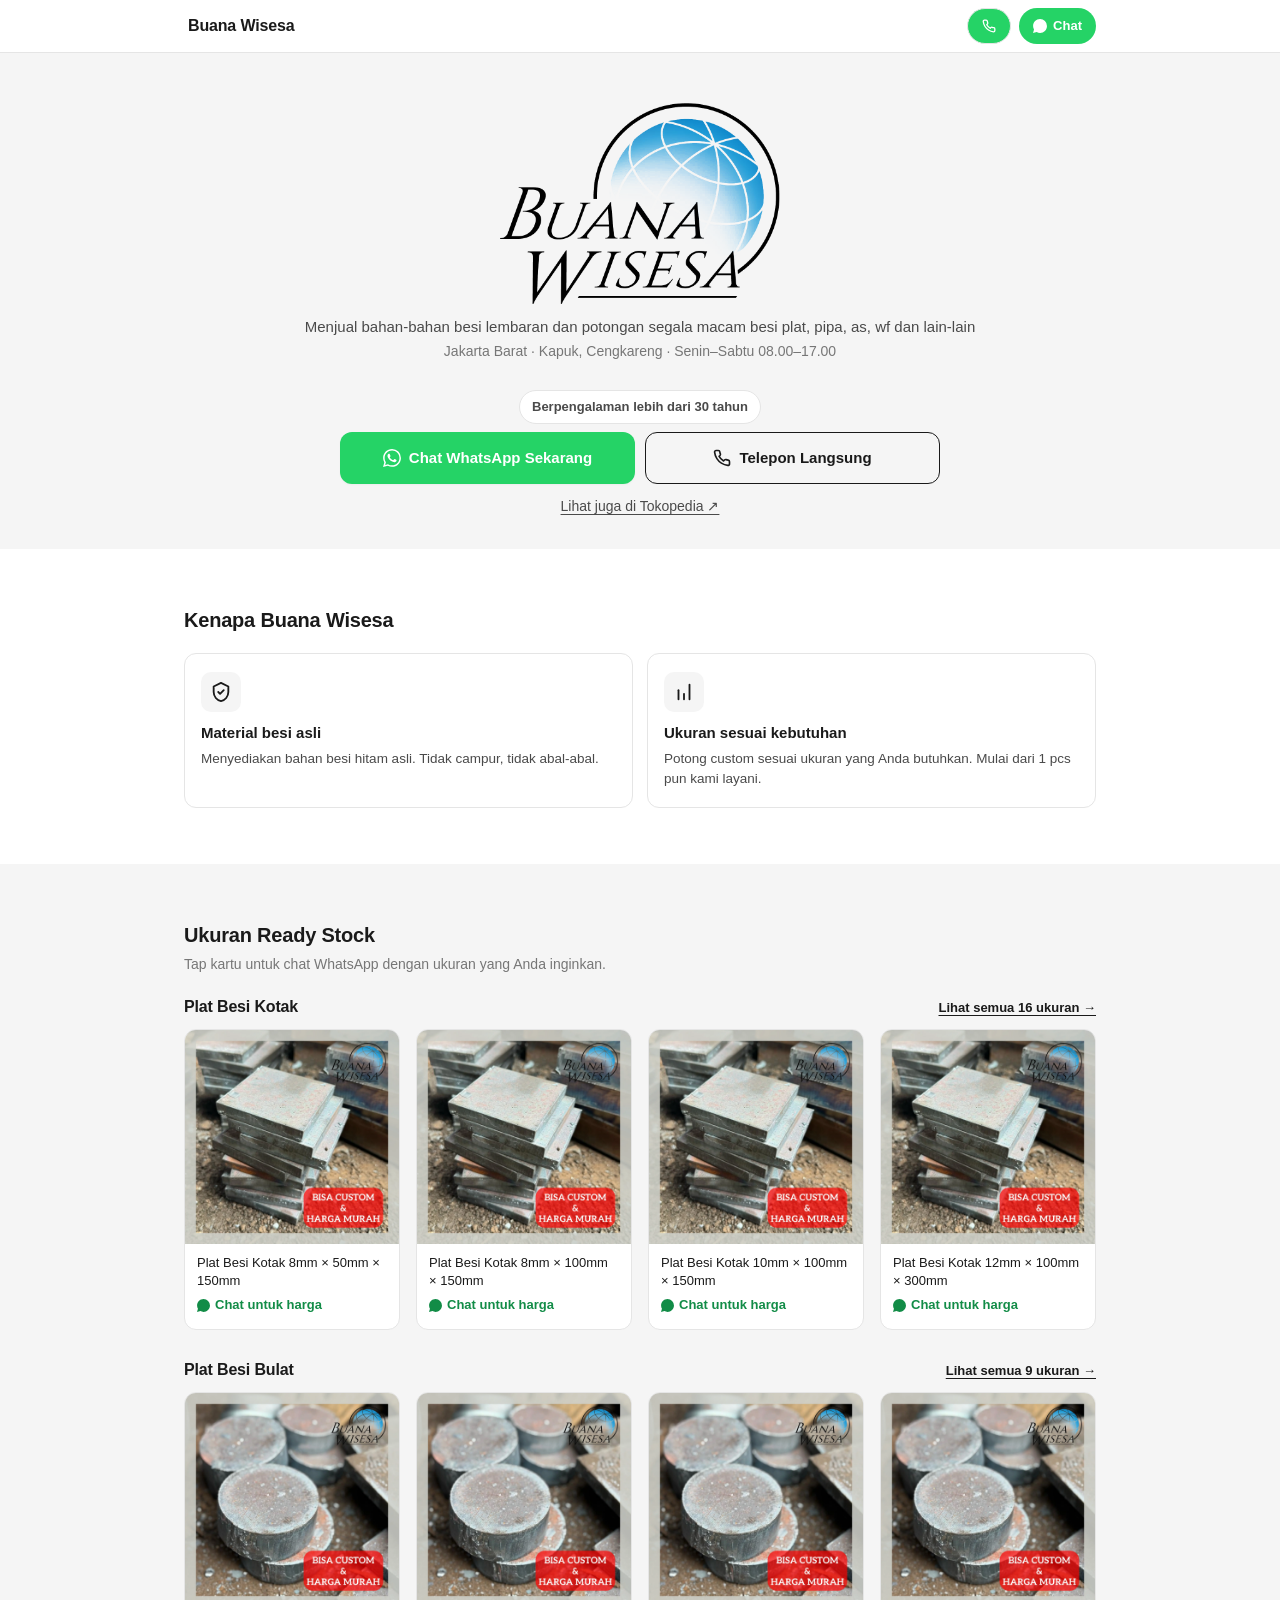
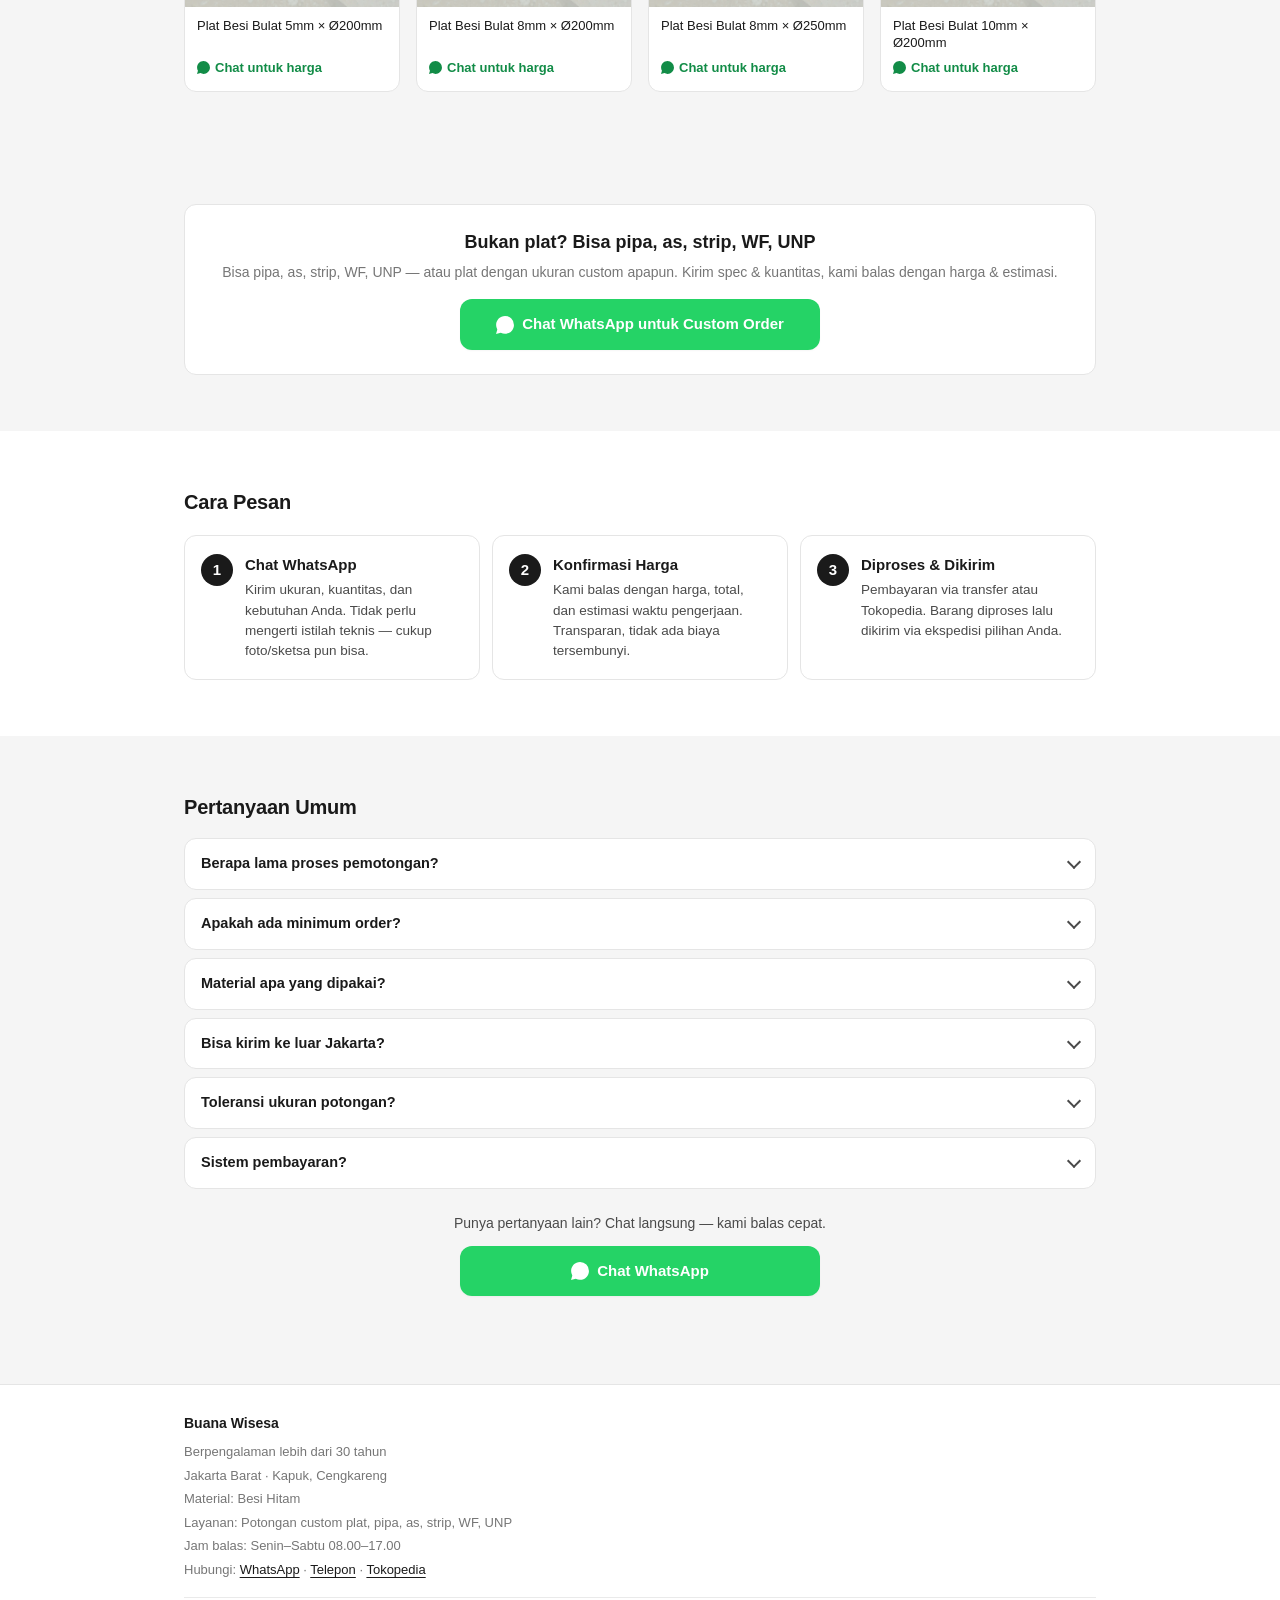
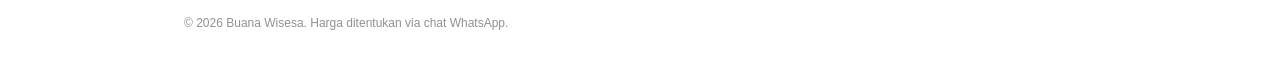
<file: index.html>
<!DOCTYPE html>
<html lang="id">
<head>
  <meta charset="UTF-8" />
  <meta name="viewport" content="width=device-width, initial-scale=1.0, viewport-fit=cover" />
  <meta name="theme-color" content="#ffffff" />
  <!-- Google Tag Manager -->
  <script>(function(w,d,s,l,i){w[l]=w[l]||[];w[l].push({'gtm.start':
  new Date().getTime(),event:'gtm.js'});var f=d.getElementsByTagName(s)[0],
  j=d.createElement(s),dl=l!='dataLayer'?'&l='+l:'';j.async=true;j.src=
  'https://www.googletagmanager.com/gtm.js?id='+i+dl;f.parentNode.insertBefore(j,f);
  })(window,document,'script','dataLayer','GTM-M5GHR5W6');</script>
  <!-- End Google Tag Manager -->
  <meta name="description" content="Potong plat besi custom · Bisa pipa, as, strip, WF, UNP · Berpengalaman 30+ tahun · Jakarta Barat. Chat WhatsApp / Telepon untuk harga." />
  <meta property="og:title" content="Buana Wisesa · Potong Plat Besi Custom" />
  <meta property="og:description" content="Spesialis potongan plat, pipa, as, strip, WF, UNP. Berpengalaman 30+ tahun di Jakarta Barat. Chat WhatsApp untuk harga & estimasi." />
  <meta property="og:type" content="website" />
  <title>Buana Wisesa · Potong Plat Besi Custom — Jakarta Barat</title>
  <link rel="icon" type="image/svg+xml" href="data:image/svg+xml,%3Csvg xmlns='http://www.w3.org/2000/svg' viewBox='0 0 100 100'%3E%3Crect width='100' height='100' rx='18' fill='%231a1a1a'/%3E%3Ctext x='50' y='64' font-family='system-ui,sans-serif' font-size='44' font-weight='800' fill='white' text-anchor='middle'%3EBW%3C/text%3E%3C/svg%3E" />
  <link rel="canonical" href="https://buanawisesa.com/" />
  <link rel="stylesheet" href="styles.css" />
  <script type="application/ld+json">
  {
    "@context": "https://schema.org",
    "@type": "HardwareStore",
    "name": "Toko Besi Buana Wisesa",
    "alternateName": "Buana Wisesa",
    "url": "https://buanawisesa.com/",
    "image": "https://buanawisesa.com/images/logo.png",
    "logo": "https://buanawisesa.com/images/logo.png",
    "description": "Spesialis potongan plat besi custom — plat kotak, plat bulat, pipa, as, strip, WF, UNP. Berpengalaman lebih dari 30 tahun di Jakarta Barat.",
    "telephone": "+62216199001",
    "address": {
      "@type": "PostalAddress",
      "streetAddress": "Jl. Peternakan Raya No. 5, RT.6/RW.4, Kapuk",
      "addressLocality": "Cengkareng, Jakarta Barat",
      "addressRegion": "DKI Jakarta",
      "postalCode": "11720",
      "addressCountry": "ID"
    },
    "geo": {
      "@type": "GeoCoordinates",
      "latitude": -6.1492394,
      "longitude": 106.7701941
    },
    "hasMap": "https://maps.app.goo.gl/2utwWgLWfMkU6pL67",
    "openingHoursSpecification": [
      {
        "@type": "OpeningHoursSpecification",
        "dayOfWeek": ["Monday", "Tuesday", "Wednesday", "Thursday", "Friday"],
        "opens": "08:00",
        "closes": "17:00"
      },
      {
        "@type": "OpeningHoursSpecification",
        "dayOfWeek": "Saturday",
        "opens": "08:00",
        "closes": "16:00"
      }
    ],
    "sameAs": [
      "https://www.tokopedia.com/buanawisesa",
      "https://maps.app.goo.gl/2utwWgLWfMkU6pL67"
    ]
  }
  </script>
</head>
<body data-page="landing">
  <!-- Google Tag Manager (noscript) -->
  <noscript><iframe src="https://www.googletagmanager.com/ns.html?id=GTM-M5GHR5W6"
  height="0" width="0" style="display:none;visibility:hidden"></iframe></noscript>
  <!-- End Google Tag Manager (noscript) -->
  <a class="skip" href="#main">Lewati ke konten</a>

  <header class="top-bar">
    <div class="container">
      <a class="brand" href="/">Buana Wisesa</a>
      <div class="top-bar-ctas">
        <a class="top-cta top-cta--light-ghost" id="top-call" href="#" aria-label="Telepon">
          <svg viewBox="0 0 24 24" fill="none" stroke="currentColor" stroke-width="2.2" stroke-linecap="round" stroke-linejoin="round" aria-hidden="true"><path d="M22 16.92v3a2 2 0 0 1-2.18 2 19.79 19.79 0 0 1-8.63-3.07 19.5 19.5 0 0 1-6-6 19.79 19.79 0 0 1-3.07-8.67A2 2 0 0 1 4.11 2h3a2 2 0 0 1 2 1.72 12.84 12.84 0 0 0 .7 2.81 2 2 0 0 1-.45 2.11L8.09 9.91a16 16 0 0 0 6 6l1.27-1.27a2 2 0 0 1 2.11-.45 12.84 12.84 0 0 0 2.81.7A2 2 0 0 1 22 16.92z"/></svg>
        </a>
        <a class="top-cta" id="top-cta" href="#" target="_blank" rel="noopener">
          <svg viewBox="0 0 24 24" fill="currentColor" aria-hidden="true"><path d="M.057 24l1.687-6.163a11.867 11.867 0 0 1-1.587-5.946C.16 5.335 5.495 0 12.05 0a11.817 11.817 0 0 1 8.413 3.488 11.824 11.824 0 0 1 3.48 8.414c-.003 6.557-5.338 11.892-11.893 11.892a11.9 11.9 0 0 1-5.688-1.448L.057 24z"/></svg>
          Chat
        </a>
      </div>
    </div>
  </header>

  <main id="main">
    <div class="container">
      <!-- HERO: clean white / centered (lynk.id-inspired).
           data-has-logo is set in markup so the wide brand logo
           renders immediately on first paint — no JS-driven swap,
           no layout shift. -->
      <section class="hero" data-has-logo aria-labelledby="hero-title">
        <div class="avatar">
          <img src="images/logo.png" alt="Buana Wisesa logo" />
        </div>
        <h1 id="hero-title">Buana Wisesa</h1>
        <p class="tagline" id="tagline">Menjual bahan-bahan besi lembaran dan potongan segala macam besi plat, pipa, as, wf dan lain-lain</p>
        <p class="meta" id="hero-meta">Jakarta Barat · Sen–Sab</p>
        <span class="experience" id="experience-badge">Berpengalaman lebih dari 30 tahun</span>
        <div class="cta-stack">
          <a class="cta" id="hero-cta" href="#" target="_blank" rel="noopener">
            <svg viewBox="0 0 24 24" fill="currentColor" aria-hidden="true"><path d="M.057 24l1.687-6.163a11.867 11.867 0 0 1-1.587-5.946C.16 5.335 5.495 0 12.05 0a11.817 11.817 0 0 1 8.413 3.488 11.824 11.824 0 0 1 3.48 8.414c-.003 6.557-5.338 11.892-11.893 11.892a11.9 11.9 0 0 1-5.688-1.448L.057 24zm6.597-3.807c1.676.995 3.276 1.591 5.392 1.592 5.448 0 9.886-4.434 9.889-9.885.002-5.462-4.415-9.89-9.881-9.892-5.452 0-9.887 4.434-9.889 9.884-.001 2.225.651 3.891 1.746 5.634l-.999 3.648 3.742-.981zm11.387-5.464c-.074-.124-.272-.198-.57-.347-.297-.149-1.758-.868-2.031-.967-.272-.099-.47-.149-.669.149-.198.297-.768.967-.941 1.165-.173.198-.347.223-.644.074-.297-.149-1.255-.462-2.39-1.475-.883-.788-1.48-1.761-1.653-2.059-.173-.297-.018-.458.13-.606.134-.133.297-.347.446-.521.151-.172.2-.296.3-.495.099-.198.05-.372-.025-.521-.075-.149-.669-1.612-.916-2.207-.242-.579-.487-.501-.669-.51l-.57-.01c-.198 0-.52.074-.792.372s-1.04 1.016-1.04 2.479 1.065 2.876 1.213 3.074c.149.198 2.095 3.2 5.076 4.487.709.306 1.263.489 1.694.626.712.226 1.36.194 1.872.118.571-.085 1.758-.719 2.006-1.413.248-.694.248-1.289.173-1.413z"/></svg>
            <span>Chat WhatsApp Sekarang</span>
          </a>
          <a class="cta cta--outline" id="hero-call" href="#">
            <svg viewBox="0 0 24 24" fill="none" stroke="currentColor" stroke-width="2.2" stroke-linecap="round" stroke-linejoin="round" aria-hidden="true"><path d="M22 16.92v3a2 2 0 0 1-2.18 2 19.79 19.79 0 0 1-8.63-3.07 19.5 19.5 0 0 1-6-6 19.79 19.79 0 0 1-3.07-8.67A2 2 0 0 1 4.11 2h3a2 2 0 0 1 2 1.72 12.84 12.84 0 0 0 .7 2.81 2 2 0 0 1-.45 2.11L8.09 9.91a16 16 0 0 0 6 6l1.27-1.27a2 2 0 0 1 2.11-.45 12.84 12.84 0 0 0 2.81.7A2 2 0 0 1 22 16.92z"/></svg>
            <span>Telepon Langsung</span>
          </a>
        </div>
        <a class="secondary-link" id="tokopedia-link" href="https://www.tokopedia.com/buanawisesa" target="_blank" rel="noopener">Lihat juga di Tokopedia ↗</a>
      </section>
    </div>

    <!-- WHY US: 3-up -->
    <section class="band band--light" aria-labelledby="why-title">
      <div class="container">
        <h2 id="why-title" class="band-title">Kenapa Buana Wisesa</h2>
        <div class="why-grid">
          <div class="why-item">
            <div class="why-icon" aria-hidden="true">
              <svg viewBox="0 0 24 24" fill="none" stroke="currentColor" stroke-width="2" stroke-linecap="round" stroke-linejoin="round"><path d="M12 2 4 6v6c0 5 3.5 9 8 10 4.5-1 8-5 8-10V6l-8-4z"/><path d="m9 12 2 2 4-4"/></svg>
            </div>
            <h3>Material besi asli</h3>
            <p>Menyediakan bahan besi hitam asli. Tidak campur, tidak abal-abal.</p>
          </div>
          <div class="why-item">
            <div class="why-icon" aria-hidden="true">
              <svg viewBox="0 0 24 24" fill="none" stroke="currentColor" stroke-width="2" stroke-linecap="round" stroke-linejoin="round"><path d="M12 20v-6"/><path d="M6 20V10"/><path d="M18 20V4"/></svg>
            </div>
            <h3>Ukuran sesuai kebutuhan</h3>
            <p>Potong custom sesuai ukuran yang Anda butuhkan. Mulai dari 1 pcs pun kami layani.</p>
          </div>
        </div>
      </div>
    </section>

    <!-- PRODUCTS: featured grid -->
    <section class="band" aria-labelledby="products-title">
      <div class="container">
        <h2 id="products-title" class="band-title">Ukuran Ready Stock</h2>
        <p class="band-sub">Tap kartu untuk chat WhatsApp dengan ukuran yang Anda inginkan.</p>

        <div class="cat-block">
          <div class="cat-block__head">
            <h3>Plat Besi Kotak</h3>
            <a class="cat-block__more" href="/kotak">Lihat semua 16 ukuran →</a>
          </div>
          <div class="product-grid" data-category="kotak" data-featured-only="true">
            <div class="loading">Memuat produk…</div>
          </div>
        </div>

        <div class="cat-block">
          <div class="cat-block__head">
            <h3>Plat Besi Bulat</h3>
            <a class="cat-block__more" href="/bulat">Lihat semua 9 ukuran →</a>
          </div>
          <div class="product-grid" data-category="bulat" data-featured-only="true">
            <div class="loading">Memuat produk…</div>
          </div>
        </div>
      </div>
    </section>

    <!-- CUSTOM ORDER -->
    <section class="band" aria-labelledby="custom-title">
      <div class="container">
        <div class="custom-card">
          <h3 id="custom-title">Tidak ketemu ukurannya?</h3>
          <p>Bisa pipa, as, strip, WF, UNP — atau plat dengan ukuran custom apapun. Kirim spec &amp; kuantitas, kami balas dengan harga &amp; estimasi.</p>
          <a class="cta" id="custom-cta" href="#" target="_blank" rel="noopener">
            <svg viewBox="0 0 24 24" fill="currentColor" aria-hidden="true"><path d="M.057 24l1.687-6.163a11.867 11.867 0 0 1-1.587-5.946C.16 5.335 5.495 0 12.05 0a11.817 11.817 0 0 1 8.413 3.488 11.824 11.824 0 0 1 3.48 8.414c-.003 6.557-5.338 11.892-11.893 11.892a11.9 11.9 0 0 1-5.688-1.448L.057 24z"/></svg>
            <span id="custom-cta-label">Chat WhatsApp untuk Custom Order</span>
          </a>
        </div>
      </div>
    </section>

    <!-- HOW IT WORKS -->
    <section class="band band--light" aria-labelledby="how-title">
      <div class="container">
        <h2 id="how-title" class="band-title">Cara Pesan</h2>
        <ol class="steps">
          <li>
            <span class="step-num">1</span>
            <h3>Chat WhatsApp</h3>
            <p>Kirim ukuran, kuantitas, dan kebutuhan Anda. Tidak perlu mengerti istilah teknis — cukup foto/sketsa pun bisa.</p>
          </li>
          <li>
            <span class="step-num">2</span>
            <h3>Konfirmasi Harga</h3>
            <p>Kami balas dengan harga, total, dan estimasi waktu pengerjaan. Transparan, tidak ada biaya tersembunyi.</p>
          </li>
          <li>
            <span class="step-num">3</span>
            <h3>Diproses &amp; Dikirim</h3>
            <p>Pembayaran via transfer atau Tokopedia. Barang diproses lalu dikirim via ekspedisi pilihan Anda.</p>
          </li>
        </ol>
      </div>
    </section>

    <!-- FAQ -->
    <section class="band" aria-labelledby="faq-title">
      <div class="container">
        <h2 id="faq-title" class="band-title">Pertanyaan Umum</h2>
        <div class="faq">
          <details class="faq-item">
            <summary>Berapa lama proses pemotongan?</summary>
            <p>Estimasi pengerjaan akan dikonfirmasi via WhatsApp setelah Anda kirim ukuran &amp; kuantitas. Untuk ukuran ready stock biasanya lebih cepat dibanding pesanan custom.</p>
          </details>
          <details class="faq-item">
            <summary>Apakah ada minimum order?</summary>
            <p>Tidak ada minimum. 1 pcs pun kami layani.</p>
          </details>
          <details class="faq-item">
            <summary>Material apa yang dipakai?</summary>
            <p>Besi hitam standar industri umum untuk konstruksi, fabrikasi, dan permesinan ringan.</p>
          </details>
          <details class="faq-item">
            <summary>Bisa kirim ke luar Jakarta?</summary>
            <p>Bisa. Kami kirim via ekspedisi (JNE, J&amp;T, Wahana, Indah Cargo, atau pilihan Anda). Biaya kirim ditanggung pembeli sesuai tarif ekspedisi.</p>
          </details>
          <details class="faq-item">
            <summary>Toleransi ukuran potongan?</summary>
            <p>Umumnya ±1–2 mm. Detail spesifik bisa dikonfirmasi via chat sebelum dipotong.</p>
          </details>
          <details class="faq-item">
            <summary>Sistem pembayaran?</summary>
            <p>Transfer bank setelah konfirmasi harga. Atau lewat <a href="https://www.tokopedia.com/buanawisesa" target="_blank" rel="noopener">Tokopedia</a> untuk SKU ready stock.</p>
          </details>
        </div>

        <div class="final-cta">
          <p>Punya pertanyaan lain? Chat langsung — kami balas cepat.</p>
          <a class="cta" id="final-cta" href="#" target="_blank" rel="noopener">
            <svg viewBox="0 0 24 24" fill="currentColor" aria-hidden="true"><path d="M.057 24l1.687-6.163a11.867 11.867 0 0 1-1.587-5.946C.16 5.335 5.495 0 12.05 0a11.817 11.817 0 0 1 8.413 3.488 11.824 11.824 0 0 1 3.48 8.414c-.003 6.557-5.338 11.892-11.893 11.892a11.9 11.9 0 0 1-5.688-1.448L.057 24z"/></svg>
            <span>Chat WhatsApp</span>
          </a>
        </div>
      </div>
    </section>
  </main>

  <footer>
    <div class="container">
      <div class="footer-block">
        <strong>Buana Wisesa</strong>
        <span id="footer-experience">Berpengalaman lebih dari 30 tahun</span>
        <span id="footer-location">Jakarta Barat · Kapuk, Cengkareng</span>
        <span>Material: Besi Hitam</span>
        <span>Layanan: Potongan custom plat, pipa, as, strip, WF, UNP</span>
        <span id="footer-hours">Jam balas: Senin–Sabtu 08.00–17.00</span>
        <span>Hubungi: <a id="footer-wa" href="#" target="_blank" rel="noopener">WhatsApp</a> · <a id="footer-call" href="#">Telepon</a> · <a id="footer-tokped" href="https://www.tokopedia.com/buanawisesa" target="_blank" rel="noopener">Tokopedia</a></span>
      </div>
      <div class="legal">© <span id="footer-year"></span> Buana Wisesa. Harga ditentukan via chat WhatsApp.</div>
    </div>
  </footer>

  <!-- Sticky bottom CTA (mobile) -->
  <div class="sticky-cta" id="sticky-cta">
    <a class="sticky-cta__call" id="sticky-call" href="#" aria-label="Telepon">
      <svg viewBox="0 0 24 24" fill="none" stroke="currentColor" stroke-width="2.2" stroke-linecap="round" stroke-linejoin="round" aria-hidden="true"><path d="M22 16.92v3a2 2 0 0 1-2.18 2 19.79 19.79 0 0 1-8.63-3.07 19.5 19.5 0 0 1-6-6 19.79 19.79 0 0 1-3.07-8.67A2 2 0 0 1 4.11 2h3a2 2 0 0 1 2 1.72 12.84 12.84 0 0 0 .7 2.81 2 2 0 0 1-.45 2.11L8.09 9.91a16 16 0 0 0 6 6l1.27-1.27a2 2 0 0 1 2.11-.45 12.84 12.84 0 0 0 2.81.7A2 2 0 0 1 22 16.92z"/></svg>
      <span>Telepon</span>
    </a>
    <a class="sticky-cta__wa" id="sticky-wa" href="#" target="_blank" rel="noopener">
      <svg viewBox="0 0 24 24" fill="currentColor" aria-hidden="true"><path d="M.057 24l1.687-6.163a11.867 11.867 0 0 1-1.587-5.946C.16 5.335 5.495 0 12.05 0a11.817 11.817 0 0 1 8.413 3.488 11.824 11.824 0 0 1 3.48 8.414c-.003 6.557-5.338 11.892-11.893 11.892a11.9 11.9 0 0 1-5.688-1.448L.057 24z"/></svg>
      <span>Chat WhatsApp</span>
    </a>
  </div>

  <!-- BUILD:DATA -->
  <script>window.__PRODUCTS__ = {
  "shop": {
    "name": "Buana Wisesa",
    "tagline": "Menjual bahan-bahan besi lembaran dan potongan segala macam besi plat, pipa, as, wf dan lain-lain",
    "experience": "Berpengalaman lebih dari 30 tahun",
    "location": "Jakarta Barat · Kapuk, Cengkareng",
    "responseHours": "Senin–Sabtu 08.00–17.00",
    "whatsapp": "6281388313811",
    "phone": "+6281388313811",
    "tokopediaUrl": "https://www.tokopedia.com/buanawisesa",
    "logoUrl": "images/logo.png"
  },
  "categories": [
    {
      "id": "kotak",
      "title": "Plat Besi Kotak",
      "subtitle": "Potongan custom plat besi kotak",
      "products": [
        {
          "name": "Plat Besi Kotak 8mm × 50mm × 150mm",
          "skuMessage": "PLAT BESI KOTAK 8MM x 50MM x 150MM",
          "image": "images/kotak-8x50x150.jpg",
          "tokopediaUrl": "https://www.tokopedia.com/buanawisesa/plat-besi-kotak-8mm-x-50mm-x-150mm-potongan-besi-baja-hitam-ss400-a36-custom-1730814520853169459"
        },
        {
          "name": "Plat Besi Kotak 8mm × 100mm × 150mm",
          "skuMessage": "PLAT BESI KOTAK 8MM x 100MM x 150MM",
          "image": "images/kotak-8x100x150.jpg",
          "tokopediaUrl": "https://www.tokopedia.com/buanawisesa/plat-besi-kotak-8mm-x-100mm-x-150mm-potongan-besi-baja-hitam-ss400-a36-custom-1730814363004470579"
        },
        {
          "name": "Plat Besi Kotak 10mm × 100mm × 150mm",
          "skuMessage": "PLAT BESI KOTAK 10MM x 100MM x 150MM",
          "image": "images/kotak-10x100x150.jpg",
          "tokopediaUrl": "https://www.tokopedia.com/buanawisesa/plat-besi-kotak-10mm-x-100mm-x-150mm-potongan-besi-baja-hitam-ss400-a36-custom-1730899790390592819"
        },
        {
          "name": "Plat Besi Kotak 12mm × 100mm × 300mm",
          "skuMessage": "PLAT BESI KOTAK 12MM x 100MM x 300MM",
          "image": "images/kotak-12x100x300.jpg",
          "tokopediaUrl": "https://www.tokopedia.com/buanawisesa/plat-besi-kotak-12mm-x-100mm-x-300mm-potongan-besi-baja-hitam-ss400-a36-custom-1730750148082566451"
        },
        {
          "name": "Plat Besi Kotak 4mm × 200mm × 200mm",
          "skuMessage": "PLAT BESI KOTAK 4MM x 200MM x 200MM",
          "image": "images/kotak-4x200x200.jpg",
          "tokopediaUrl": "https://www.tokopedia.com/buanawisesa/plat-besi-kotak-4mm-x-200mm-x-200mm-potongan-besi-baja-hitam-ss400-a36-custom-1731364659880297779"
        },
        {
          "name": "Plat Besi Kotak 12mm / 20mm × 200mm × 200mm",
          "skuMessage": "PLAT BESI KOTAK 12MM / 20MM x 200MM x 200MM",
          "image": "images/kotak-12-20x200x200.jpg",
          "tokopediaUrl": "https://www.tokopedia.com/buanawisesa/plat-besi-kotak-12mm-20mm-x-200mm-x-200mm-potongan-besi-baja-hitam-ss400-a36-custom-1730777323273225523"
        },
        {
          "name": "Plat Besi Kotak 12mm / 20mm × 250mm × 175mm",
          "skuMessage": "PLAT BESI KOTAK 12MM / 20MM x 250MM x 175MM",
          "image": "images/kotak-12-20x250x175.jpg",
          "tokopediaUrl": "https://www.tokopedia.com/buanawisesa/plat-besi-kotak-12mm-20mm-x-250mm-x-175mm-potongan-besi-baja-hitam-ss400-a36-custom-1730764814599030067"
        },
        {
          "name": "Plat Besi Kotak 3mm × 200mm × 250mm",
          "skuMessage": "PLAT BESI KOTAK 3MM x 200MM x 250MM",
          "image": "images/kotak-3x200x250.jpg",
          "tokopediaUrl": "https://www.tokopedia.com/buanawisesa/plat-besi-kotak-3mm-x-200mm-x-250mm-potongan-besi-baja-hitam-ss400-a36-custom-1730909747641353523"
        },
        {
          "name": "Plat Besi Kotak 12mm / 20mm × 300mm × 200mm",
          "skuMessage": "PLAT BESI KOTAK 12MM / 20MM x 300MM x 200MM",
          "image": "images/kotak-12-20x300x200.jpg",
          "tokopediaUrl": "https://www.tokopedia.com/buanawisesa/plat-besi-kotak-12mm-20mm-x-300mm-x-200mm-potongan-besi-baja-hitam-ss400-a36-custom-1730771931413841203"
        },
        {
          "name": "Plat Besi Kotak 12mm × 250mm × 300mm",
          "skuMessage": "PLAT BESI KOTAK 12MM x 250MM x 300MM",
          "image": "images/kotak-12x250x300.jpg",
          "tokopediaUrl": "https://www.tokopedia.com/buanawisesa/plat-besi-kotak-12mm-x-250mm-x-300mm-potongan-besi-baja-hitam-ss400-a36-custom-1730750023059998003"
        },
        {
          "name": "Plat Besi Kotak 12mm / 20mm × 350mm × 225mm",
          "skuMessage": "PLAT BESI KOTAK 12MM / 20MM x 350MM x 225MM",
          "image": "images/kotak-12-20x350x225.jpg",
          "tokopediaUrl": "https://www.tokopedia.com/buanawisesa/plat-besi-kotak-12mm-20mm-x-350mm-x-225mm-potongan-besi-baja-hitam-ss400-a36-custom-1730772420356375859"
        },
        {
          "name": "Plat Besi Kotak 12mm × 300mm × 300mm",
          "skuMessage": "PLAT BESI KOTAK 12MM x 300MM x 300MM",
          "image": "images/kotak-12x300x300.jpg",
          "tokopediaUrl": "https://www.tokopedia.com/buanawisesa/plat-besi-kotak-12mm-x-300mm-x300mm-potongan-besi-baja-hitam-ss400-a36-custom-1731899946168911155"
        },
        {
          "name": "Plat Besi Kotak 12mm / 20mm × 300mm × 300mm",
          "skuMessage": "PLAT BESI KOTAK 12MM / 20MM x 300MM x 300MM",
          "image": "images/kotak-12-20x300x300.jpg",
          "tokopediaUrl": "https://www.tokopedia.com/buanawisesa/plat-besi-kotak-12mm-20mm-x-300mm-x-300mm-potongan-besi-baja-hitam-ss400-a36-custom-1730777348008215859"
        },
        {
          "name": "Plat Besi Kotak 12mm / 20mm × 400mm × 250mm",
          "skuMessage": "PLAT BESI KOTAK 12MM / 20MM x 400MM x 250MM",
          "image": "images/kotak-12-20x400x250.jpg",
          "tokopediaUrl": "https://www.tokopedia.com/buanawisesa/plat-besi-kotak-12mm-20mm-x-400mm-x-250mm-potongan-besi-baja-hitam-ss400-a36-custom-1730777303741859123"
        },
        {
          "name": "Plat Besi Kotak 12mm / 20mm × 350mm × 350mm",
          "skuMessage": "PLAT BESI KOTAK 12MM / 20MM x 350MM x 350MM",
          "image": "images/kotak-12-20x350x350.jpg",
          "tokopediaUrl": "https://www.tokopedia.com/buanawisesa/plat-besi-kotak-12mm-20mm-x-350mm-x-350mm-potongan-besi-baja-hitam-ss400-a36-custom-1730777370804782387"
        },
        {
          "name": "Plat Besi Kotak 12mm / 20mm × 600mm × 300mm",
          "skuMessage": "PLAT BESI KOTAK 12MM / 20MM x 600MM x 300MM",
          "image": "images/kotak-12-20x600x300.jpg",
          "tokopediaUrl": "https://www.tokopedia.com/buanawisesa/plat-besi-kotak-12mm-20mm-x-600mm-x-300mm-potongan-besi-baja-hitam-ss400-a36-custom-1730777314625619251"
        }
      ]
    },
    {
      "id": "bulat",
      "title": "Plat Besi Bulat",
      "subtitle": "Cakram & ring potongan custom",
      "products": [
        {
          "name": "Plat Besi Bulat 5mm × Ø200mm",
          "skuMessage": "PLAT BESI BULAT 5MM DIAMETER 200MM",
          "image": "images/bulat-5x200.jpg",
          "tokopediaUrl": "https://www.tokopedia.com/buanawisesa/plat-besi-bulat-5mm-diameter-200mm-potongan-besi-baja-hitam-ss400-a36-custom-1730891228409201971"
        },
        {
          "name": "Plat Besi Bulat 8mm × Ø200mm",
          "skuMessage": "PLAT BESI BULAT 8MM DIAMETER 200MM",
          "image": "images/bulat-8x200.jpg",
          "tokopediaUrl": "https://www.tokopedia.com/buanawisesa/plat-besi-bulat-8mm-diameter-200mm-potongan-besi-baja-hitam-ss400-a36-custom-1730891217651795251"
        },
        {
          "name": "Plat Besi Bulat 8mm × Ø250mm",
          "skuMessage": "PLAT BESI BULAT 8MM DIAMETER 250MM",
          "image": "images/bulat-8x250.jpg",
          "tokopediaUrl": "https://www.tokopedia.com/buanawisesa/plat-besi-bulat-8mm-diameter-250mm-potongan-besi-baja-hitam-ss400-a36-custom-1730891196073936179"
        },
        {
          "name": "Plat Besi Bulat 10mm × Ø200mm",
          "skuMessage": "PLAT BESI BULAT 10MM DIAMETER 200MM",
          "image": "images/bulat-10x200.jpg",
          "tokopediaUrl": "https://www.tokopedia.com/buanawisesa/plat-besi-bulat-10mm-diameter-200mm-potongan-besi-baja-hitam-ss400-a36-custom-1730890371042215219"
        },
        {
          "name": "Plat Besi Bulat 10mm × Ø250mm",
          "skuMessage": "PLAT BESI BULAT 10MM DIAMETER 250MM",
          "image": "images/bulat-10x250.jpg",
          "tokopediaUrl": "https://www.tokopedia.com/buanawisesa/plat-besi-bulat-10mm-diameter-250mm-potongan-besi-baja-hitam-ss400-a36-custom-1730890408889451827"
        },
        {
          "name": "Plat Besi Bulat 12mm × Ø150mm",
          "skuMessage": "PLAT BESI BULAT 12MM DIAMETER 150MM",
          "image": "images/bulat-12x150.jpg",
          "tokopediaUrl": "https://www.tokopedia.com/buanawisesa/plat-besi-bulat-12mm-diameter-150mm-potongan-besi-baja-hitam-ss400-a36-custom-1730890468262184243"
        },
        {
          "name": "Plat Besi Bulat 12mm × Ø250mm",
          "skuMessage": "PLAT BESI BULAT 12MM DIAMETER 250MM",
          "image": "images/bulat-12x250.jpg",
          "tokopediaUrl": "https://www.tokopedia.com/buanawisesa/plat-besi-bulat-12mm-diameter-250mm-potongan-besi-baja-hitam-ss400-a36-custom-1730890467555181875"
        },
        {
          "name": "Plat Besi Bulat 15mm × OD 200mm / ID 40mm (ring)",
          "skuMessage": "PLAT BESI BULAT 15MM OD 200MM ID 40MM",
          "image": "images/bulat-15-od200-id40.jpg",
          "tokopediaUrl": "https://www.tokopedia.com/buanawisesa/plat-besi-bulat-15mm-od-200mm-id-40mm-potongan-besi-baja-hitam-ss400-a36-custom-1731345024211518771"
        },
        {
          "name": "Plat Besi Bulat 25mm × Ø200mm",
          "skuMessage": "PLAT BESI BULAT 25MM DIAMETER 200MM",
          "image": "images/bulat-25x200.jpg",
          "tokopediaUrl": "https://www.tokopedia.com/buanawisesa/plat-besi-bulat-25mm-diameter-200mm-potongan-besi-baja-hitam-ss400-a36-custom-1730891222301836595"
        }
      ]
    }
  ],
  "customOrder": {
    "title": "Bukan plat? Bisa pipa, as, strip, WF, UNP",
    "subtitle": "Kirim spec & kuantitas — kami balas dengan harga & estimasi pengerjaan.",
    "buttonLabel": "Chat WhatsApp untuk Custom Order",
    "skuMessage": "saya butuh ukuran custom. Jenis: [plat / pipa / as / strip / WF / UNP]. Spesifikasi: [tulis dimensi & jumlah]"
  }
};</script>
  <!-- /BUILD:DATA -->
  <script src="script.js" defer></script>
</body>
</html>
</file>
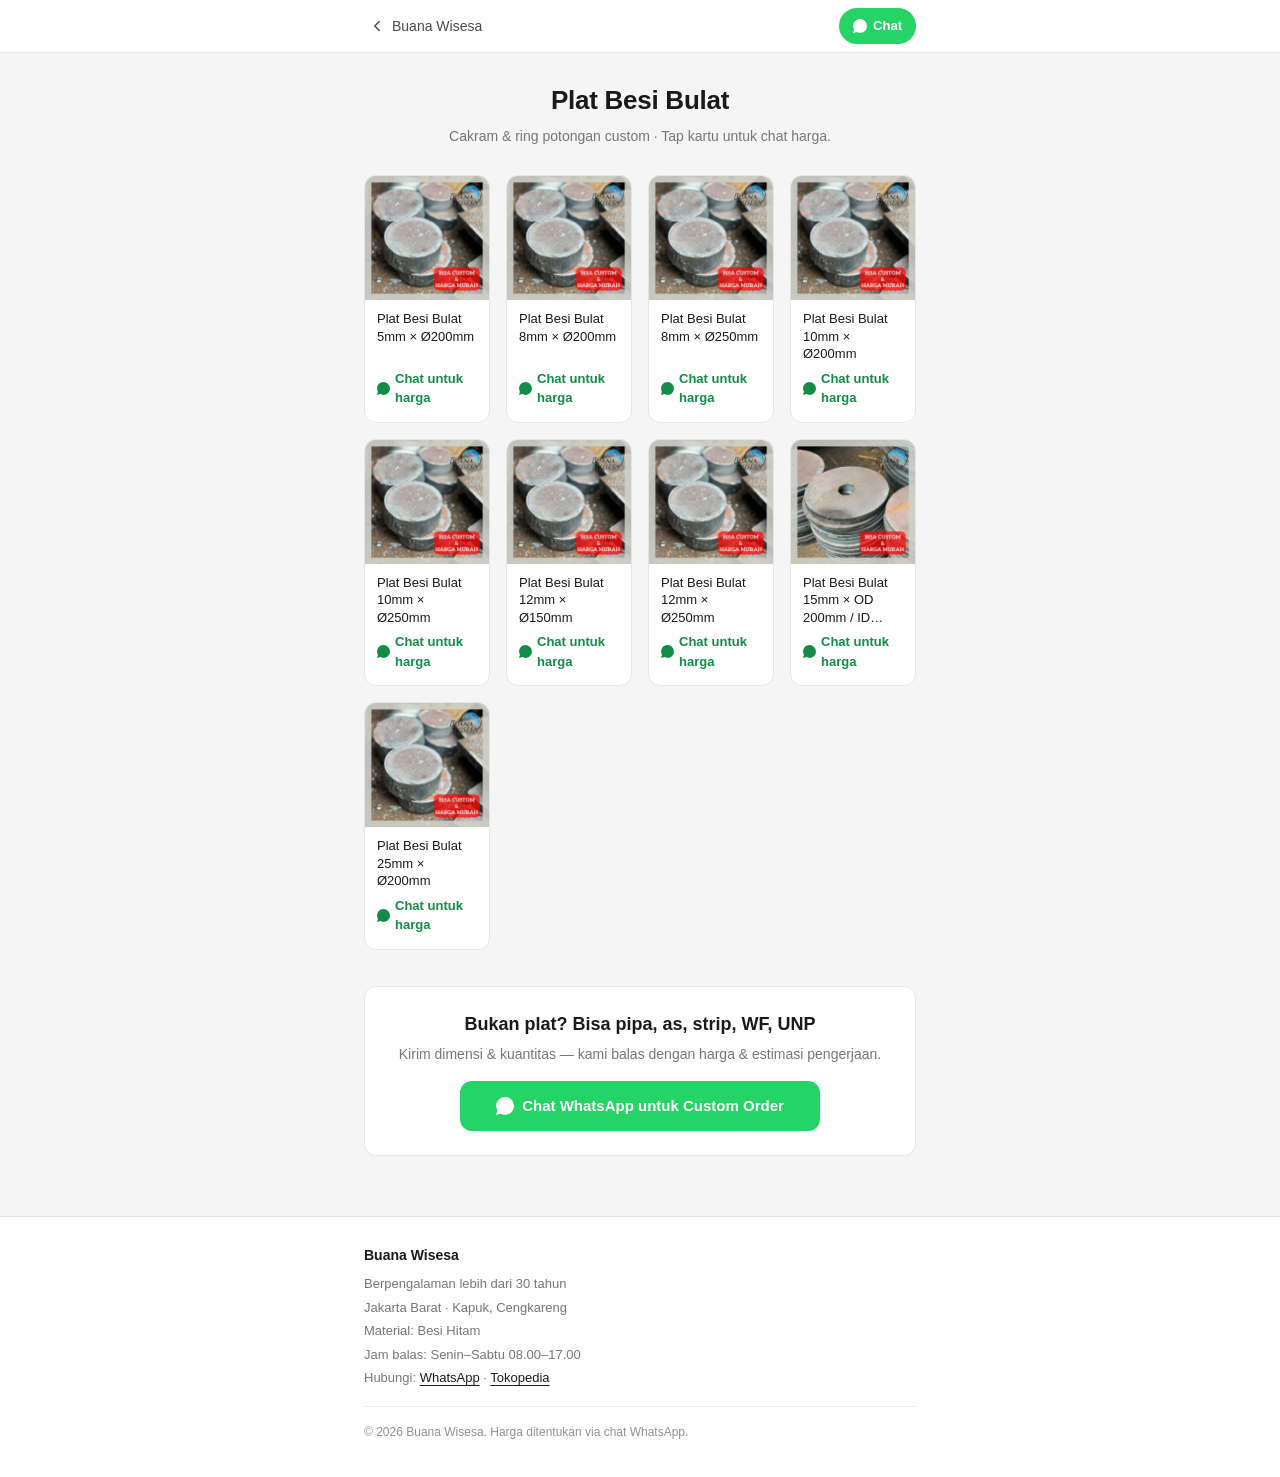
<file: bulat.html>
<!DOCTYPE html>
<html lang="id">
<head>
  <meta charset="UTF-8" />
  <meta name="viewport" content="width=device-width, initial-scale=1.0, viewport-fit=cover" />
  <meta name="theme-color" content="#ffffff" />
  <!-- Google Tag Manager -->
  <script>(function(w,d,s,l,i){w[l]=w[l]||[];w[l].push({'gtm.start':
  new Date().getTime(),event:'gtm.js'});var f=d.getElementsByTagName(s)[0],
  j=d.createElement(s),dl=l!='dataLayer'?'&l='+l:'';j.async=true;j.src=
  'https://www.googletagmanager.com/gtm.js?id='+i+dl;f.parentNode.insertBefore(j,f);
  })(window,document,'script','dataLayer','GTM-M5GHR5W6');</script>
  <!-- End Google Tag Manager -->
  <meta name="description" content="Plat Besi Bulat — 9 ukuran ready, cakram & ring potongan custom. Buana Wisesa, Jakarta Barat." />
  <title>Plat Besi Bulat · Buana Wisesa</title>
  <link rel="icon" type="image/svg+xml" href="data:image/svg+xml,%3Csvg xmlns='http://www.w3.org/2000/svg' viewBox='0 0 100 100'%3E%3Crect width='100' height='100' rx='18' fill='%231a1a1a'/%3E%3Ctext x='50' y='64' font-family='system-ui,sans-serif' font-size='44' font-weight='800' fill='white' text-anchor='middle'%3EBW%3C/text%3E%3C/svg%3E" />
  <link rel="canonical" href="https://buanawisesa.com/bulat" />
  <link rel="stylesheet" href="styles.css" />
  <script>window.__CATEGORY__ = 'bulat';</script>
</head>
<body data-page="catalog">
  <!-- Google Tag Manager (noscript) -->
  <noscript><iframe src="https://www.googletagmanager.com/ns.html?id=GTM-M5GHR5W6"
  height="0" width="0" style="display:none;visibility:hidden"></iframe></noscript>
  <!-- End Google Tag Manager (noscript) -->
  <a class="skip" href="#main">Lewati ke konten</a>

  <header class="top-bar">
    <div class="container">
      <a class="back" href="/" aria-label="Kembali ke beranda">
        <svg viewBox="0 0 24 24" fill="none" stroke="currentColor" stroke-width="2" stroke-linecap="round" stroke-linejoin="round" aria-hidden="true"><polyline points="15 18 9 12 15 6"/></svg>
        Buana Wisesa
      </a>
      <a class="top-cta" id="top-cta" href="#" target="_blank" rel="noopener">
        <svg viewBox="0 0 24 24" fill="currentColor" aria-hidden="true"><path d="M.057 24l1.687-6.163a11.867 11.867 0 0 1-1.587-5.946C.16 5.335 5.495 0 12.05 0a11.817 11.817 0 0 1 8.413 3.488 11.824 11.824 0 0 1 3.48 8.414c-.003 6.557-5.338 11.892-11.893 11.892a11.9 11.9 0 0 1-5.688-1.448L.057 24z"/></svg>
        Chat
      </a>
    </div>
  </header>

  <main id="main">
    <div class="container">
      <section class="subheader" aria-labelledby="cat-title">
        <h1 id="cat-title">Plat Besi Bulat</h1>
        <p id="cat-subtitle">Cakram &amp; ring potongan custom · Tap kartu untuk chat harga.</p>
      </section>

      <section class="section" aria-label="Daftar produk Plat Besi Bulat">
        <div class="product-grid" id="bulat-grid" data-category="bulat">
          <div class="loading">Memuat produk…</div>
        </div>
      </section>

      <section class="section" aria-labelledby="custom-title">
        <div class="custom-card">
          <h3 id="custom-title">Tidak ketemu ukuran? Pesan Custom</h3>
          <p>Kirim dimensi &amp; kuantitas — kami balas dengan harga &amp; estimasi pengerjaan.</p>
          <a class="cta" id="custom-cta" href="#" target="_blank" rel="noopener">
            <svg viewBox="0 0 24 24" fill="currentColor" aria-hidden="true"><path d="M.057 24l1.687-6.163a11.867 11.867 0 0 1-1.587-5.946C.16 5.335 5.495 0 12.05 0a11.817 11.817 0 0 1 8.413 3.488 11.824 11.824 0 0 1 3.48 8.414c-.003 6.557-5.338 11.892-11.893 11.892a11.9 11.9 0 0 1-5.688-1.448L.057 24z"/></svg>
            <span id="custom-cta-label">Chat WhatsApp untuk Custom Order</span>
          </a>
        </div>
      </section>
    </div>
  </main>

  <footer>
    <div class="container">
      <div class="footer-block">
        <strong>Buana Wisesa</strong>
        <span id="footer-experience">Berpengalaman lebih dari 30 tahun</span>
        <span id="footer-location">Jakarta Barat · Kapuk, Cengkareng</span>
        <span>Material: Besi Hitam</span>
        <span id="footer-hours">Jam balas: Senin–Sabtu 08.00–17.00</span>
        <span>Hubungi: <a id="footer-wa" href="#" target="_blank" rel="noopener">WhatsApp</a> · <a id="footer-tokped" href="https://www.tokopedia.com/buanawisesa" target="_blank" rel="noopener">Tokopedia</a></span>
      </div>
      <div class="legal">© <span id="footer-year"></span> Buana Wisesa. Harga ditentukan via chat WhatsApp.</div>
    </div>
  </footer>

  <!-- BUILD:DATA -->
  <script>window.__PRODUCTS__ = {
  "shop": {
    "name": "Buana Wisesa",
    "tagline": "Menjual bahan-bahan besi lembaran dan potongan segala macam besi plat, pipa, as, wf dan lain-lain",
    "experience": "Berpengalaman lebih dari 30 tahun",
    "location": "Jakarta Barat · Kapuk, Cengkareng",
    "responseHours": "Senin–Sabtu 08.00–17.00",
    "whatsapp": "6281388313811",
    "phone": "+6281388313811",
    "tokopediaUrl": "https://www.tokopedia.com/buanawisesa",
    "logoUrl": "images/logo.png"
  },
  "categories": [
    {
      "id": "kotak",
      "title": "Plat Besi Kotak",
      "subtitle": "Potongan custom plat besi kotak",
      "products": [
        {
          "name": "Plat Besi Kotak 8mm × 50mm × 150mm",
          "skuMessage": "PLAT BESI KOTAK 8MM x 50MM x 150MM",
          "image": "images/kotak-8x50x150.jpg",
          "tokopediaUrl": "https://www.tokopedia.com/buanawisesa/plat-besi-kotak-8mm-x-50mm-x-150mm-potongan-besi-baja-hitam-ss400-a36-custom-1730814520853169459"
        },
        {
          "name": "Plat Besi Kotak 8mm × 100mm × 150mm",
          "skuMessage": "PLAT BESI KOTAK 8MM x 100MM x 150MM",
          "image": "images/kotak-8x100x150.jpg",
          "tokopediaUrl": "https://www.tokopedia.com/buanawisesa/plat-besi-kotak-8mm-x-100mm-x-150mm-potongan-besi-baja-hitam-ss400-a36-custom-1730814363004470579"
        },
        {
          "name": "Plat Besi Kotak 10mm × 100mm × 150mm",
          "skuMessage": "PLAT BESI KOTAK 10MM x 100MM x 150MM",
          "image": "images/kotak-10x100x150.jpg",
          "tokopediaUrl": "https://www.tokopedia.com/buanawisesa/plat-besi-kotak-10mm-x-100mm-x-150mm-potongan-besi-baja-hitam-ss400-a36-custom-1730899790390592819"
        },
        {
          "name": "Plat Besi Kotak 12mm × 100mm × 300mm",
          "skuMessage": "PLAT BESI KOTAK 12MM x 100MM x 300MM",
          "image": "images/kotak-12x100x300.jpg",
          "tokopediaUrl": "https://www.tokopedia.com/buanawisesa/plat-besi-kotak-12mm-x-100mm-x-300mm-potongan-besi-baja-hitam-ss400-a36-custom-1730750148082566451"
        },
        {
          "name": "Plat Besi Kotak 4mm × 200mm × 200mm",
          "skuMessage": "PLAT BESI KOTAK 4MM x 200MM x 200MM",
          "image": "images/kotak-4x200x200.jpg",
          "tokopediaUrl": "https://www.tokopedia.com/buanawisesa/plat-besi-kotak-4mm-x-200mm-x-200mm-potongan-besi-baja-hitam-ss400-a36-custom-1731364659880297779"
        },
        {
          "name": "Plat Besi Kotak 12mm / 20mm × 200mm × 200mm",
          "skuMessage": "PLAT BESI KOTAK 12MM / 20MM x 200MM x 200MM",
          "image": "images/kotak-12-20x200x200.jpg",
          "tokopediaUrl": "https://www.tokopedia.com/buanawisesa/plat-besi-kotak-12mm-20mm-x-200mm-x-200mm-potongan-besi-baja-hitam-ss400-a36-custom-1730777323273225523"
        },
        {
          "name": "Plat Besi Kotak 12mm / 20mm × 250mm × 175mm",
          "skuMessage": "PLAT BESI KOTAK 12MM / 20MM x 250MM x 175MM",
          "image": "images/kotak-12-20x250x175.jpg",
          "tokopediaUrl": "https://www.tokopedia.com/buanawisesa/plat-besi-kotak-12mm-20mm-x-250mm-x-175mm-potongan-besi-baja-hitam-ss400-a36-custom-1730764814599030067"
        },
        {
          "name": "Plat Besi Kotak 3mm × 200mm × 250mm",
          "skuMessage": "PLAT BESI KOTAK 3MM x 200MM x 250MM",
          "image": "images/kotak-3x200x250.jpg",
          "tokopediaUrl": "https://www.tokopedia.com/buanawisesa/plat-besi-kotak-3mm-x-200mm-x-250mm-potongan-besi-baja-hitam-ss400-a36-custom-1730909747641353523"
        },
        {
          "name": "Plat Besi Kotak 12mm / 20mm × 300mm × 200mm",
          "skuMessage": "PLAT BESI KOTAK 12MM / 20MM x 300MM x 200MM",
          "image": "images/kotak-12-20x300x200.jpg",
          "tokopediaUrl": "https://www.tokopedia.com/buanawisesa/plat-besi-kotak-12mm-20mm-x-300mm-x-200mm-potongan-besi-baja-hitam-ss400-a36-custom-1730771931413841203"
        },
        {
          "name": "Plat Besi Kotak 12mm × 250mm × 300mm",
          "skuMessage": "PLAT BESI KOTAK 12MM x 250MM x 300MM",
          "image": "images/kotak-12x250x300.jpg",
          "tokopediaUrl": "https://www.tokopedia.com/buanawisesa/plat-besi-kotak-12mm-x-250mm-x-300mm-potongan-besi-baja-hitam-ss400-a36-custom-1730750023059998003"
        },
        {
          "name": "Plat Besi Kotak 12mm / 20mm × 350mm × 225mm",
          "skuMessage": "PLAT BESI KOTAK 12MM / 20MM x 350MM x 225MM",
          "image": "images/kotak-12-20x350x225.jpg",
          "tokopediaUrl": "https://www.tokopedia.com/buanawisesa/plat-besi-kotak-12mm-20mm-x-350mm-x-225mm-potongan-besi-baja-hitam-ss400-a36-custom-1730772420356375859"
        },
        {
          "name": "Plat Besi Kotak 12mm × 300mm × 300mm",
          "skuMessage": "PLAT BESI KOTAK 12MM x 300MM x 300MM",
          "image": "images/kotak-12x300x300.jpg",
          "tokopediaUrl": "https://www.tokopedia.com/buanawisesa/plat-besi-kotak-12mm-x-300mm-x300mm-potongan-besi-baja-hitam-ss400-a36-custom-1731899946168911155"
        },
        {
          "name": "Plat Besi Kotak 12mm / 20mm × 300mm × 300mm",
          "skuMessage": "PLAT BESI KOTAK 12MM / 20MM x 300MM x 300MM",
          "image": "images/kotak-12-20x300x300.jpg",
          "tokopediaUrl": "https://www.tokopedia.com/buanawisesa/plat-besi-kotak-12mm-20mm-x-300mm-x-300mm-potongan-besi-baja-hitam-ss400-a36-custom-1730777348008215859"
        },
        {
          "name": "Plat Besi Kotak 12mm / 20mm × 400mm × 250mm",
          "skuMessage": "PLAT BESI KOTAK 12MM / 20MM x 400MM x 250MM",
          "image": "images/kotak-12-20x400x250.jpg",
          "tokopediaUrl": "https://www.tokopedia.com/buanawisesa/plat-besi-kotak-12mm-20mm-x-400mm-x-250mm-potongan-besi-baja-hitam-ss400-a36-custom-1730777303741859123"
        },
        {
          "name": "Plat Besi Kotak 12mm / 20mm × 350mm × 350mm",
          "skuMessage": "PLAT BESI KOTAK 12MM / 20MM x 350MM x 350MM",
          "image": "images/kotak-12-20x350x350.jpg",
          "tokopediaUrl": "https://www.tokopedia.com/buanawisesa/plat-besi-kotak-12mm-20mm-x-350mm-x-350mm-potongan-besi-baja-hitam-ss400-a36-custom-1730777370804782387"
        },
        {
          "name": "Plat Besi Kotak 12mm / 20mm × 600mm × 300mm",
          "skuMessage": "PLAT BESI KOTAK 12MM / 20MM x 600MM x 300MM",
          "image": "images/kotak-12-20x600x300.jpg",
          "tokopediaUrl": "https://www.tokopedia.com/buanawisesa/plat-besi-kotak-12mm-20mm-x-600mm-x-300mm-potongan-besi-baja-hitam-ss400-a36-custom-1730777314625619251"
        }
      ]
    },
    {
      "id": "bulat",
      "title": "Plat Besi Bulat",
      "subtitle": "Cakram & ring potongan custom",
      "products": [
        {
          "name": "Plat Besi Bulat 5mm × Ø200mm",
          "skuMessage": "PLAT BESI BULAT 5MM DIAMETER 200MM",
          "image": "images/bulat-5x200.jpg",
          "tokopediaUrl": "https://www.tokopedia.com/buanawisesa/plat-besi-bulat-5mm-diameter-200mm-potongan-besi-baja-hitam-ss400-a36-custom-1730891228409201971"
        },
        {
          "name": "Plat Besi Bulat 8mm × Ø200mm",
          "skuMessage": "PLAT BESI BULAT 8MM DIAMETER 200MM",
          "image": "images/bulat-8x200.jpg",
          "tokopediaUrl": "https://www.tokopedia.com/buanawisesa/plat-besi-bulat-8mm-diameter-200mm-potongan-besi-baja-hitam-ss400-a36-custom-1730891217651795251"
        },
        {
          "name": "Plat Besi Bulat 8mm × Ø250mm",
          "skuMessage": "PLAT BESI BULAT 8MM DIAMETER 250MM",
          "image": "images/bulat-8x250.jpg",
          "tokopediaUrl": "https://www.tokopedia.com/buanawisesa/plat-besi-bulat-8mm-diameter-250mm-potongan-besi-baja-hitam-ss400-a36-custom-1730891196073936179"
        },
        {
          "name": "Plat Besi Bulat 10mm × Ø200mm",
          "skuMessage": "PLAT BESI BULAT 10MM DIAMETER 200MM",
          "image": "images/bulat-10x200.jpg",
          "tokopediaUrl": "https://www.tokopedia.com/buanawisesa/plat-besi-bulat-10mm-diameter-200mm-potongan-besi-baja-hitam-ss400-a36-custom-1730890371042215219"
        },
        {
          "name": "Plat Besi Bulat 10mm × Ø250mm",
          "skuMessage": "PLAT BESI BULAT 10MM DIAMETER 250MM",
          "image": "images/bulat-10x250.jpg",
          "tokopediaUrl": "https://www.tokopedia.com/buanawisesa/plat-besi-bulat-10mm-diameter-250mm-potongan-besi-baja-hitam-ss400-a36-custom-1730890408889451827"
        },
        {
          "name": "Plat Besi Bulat 12mm × Ø150mm",
          "skuMessage": "PLAT BESI BULAT 12MM DIAMETER 150MM",
          "image": "images/bulat-12x150.jpg",
          "tokopediaUrl": "https://www.tokopedia.com/buanawisesa/plat-besi-bulat-12mm-diameter-150mm-potongan-besi-baja-hitam-ss400-a36-custom-1730890468262184243"
        },
        {
          "name": "Plat Besi Bulat 12mm × Ø250mm",
          "skuMessage": "PLAT BESI BULAT 12MM DIAMETER 250MM",
          "image": "images/bulat-12x250.jpg",
          "tokopediaUrl": "https://www.tokopedia.com/buanawisesa/plat-besi-bulat-12mm-diameter-250mm-potongan-besi-baja-hitam-ss400-a36-custom-1730890467555181875"
        },
        {
          "name": "Plat Besi Bulat 15mm × OD 200mm / ID 40mm (ring)",
          "skuMessage": "PLAT BESI BULAT 15MM OD 200MM ID 40MM",
          "image": "images/bulat-15-od200-id40.jpg",
          "tokopediaUrl": "https://www.tokopedia.com/buanawisesa/plat-besi-bulat-15mm-od-200mm-id-40mm-potongan-besi-baja-hitam-ss400-a36-custom-1731345024211518771"
        },
        {
          "name": "Plat Besi Bulat 25mm × Ø200mm",
          "skuMessage": "PLAT BESI BULAT 25MM DIAMETER 200MM",
          "image": "images/bulat-25x200.jpg",
          "tokopediaUrl": "https://www.tokopedia.com/buanawisesa/plat-besi-bulat-25mm-diameter-200mm-potongan-besi-baja-hitam-ss400-a36-custom-1730891222301836595"
        }
      ]
    }
  ],
  "customOrder": {
    "title": "Bukan plat? Bisa pipa, as, strip, WF, UNP",
    "subtitle": "Kirim spec & kuantitas — kami balas dengan harga & estimasi pengerjaan.",
    "buttonLabel": "Chat WhatsApp untuk Custom Order",
    "skuMessage": "saya butuh ukuran custom. Jenis: [plat / pipa / as / strip / WF / UNP]. Spesifikasi: [tulis dimensi & jumlah]"
  }
};</script>
  <!-- /BUILD:DATA -->
  <script src="script.js" defer></script>
</body>
</html>
</file>
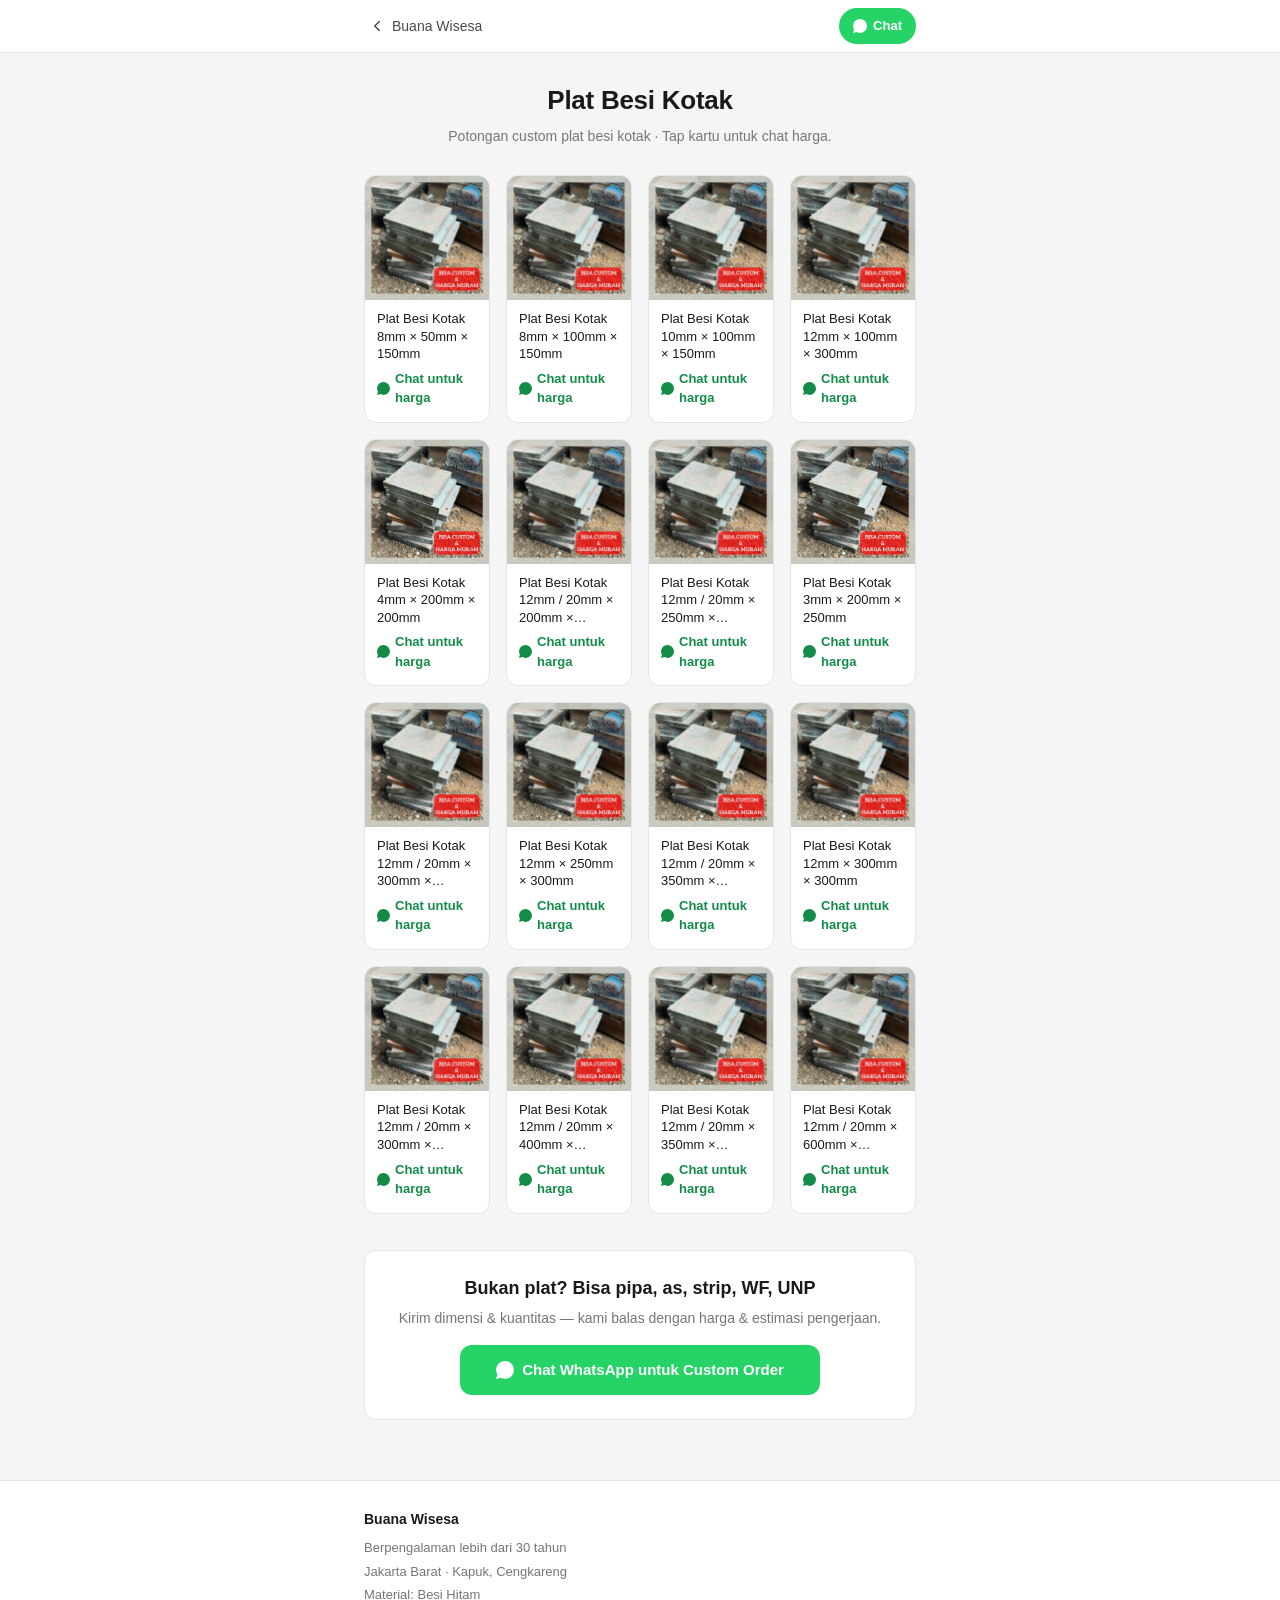
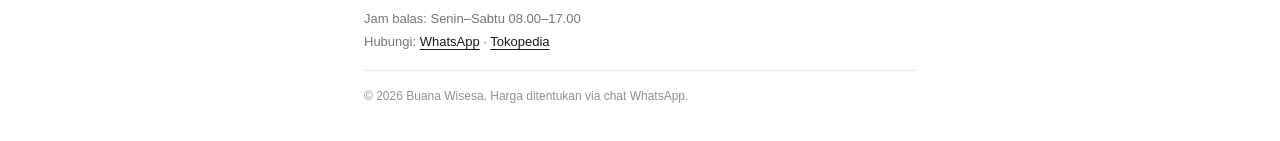
<file: kotak.html>
<!DOCTYPE html>
<html lang="id">
<head>
  <meta charset="UTF-8" />
  <meta name="viewport" content="width=device-width, initial-scale=1.0, viewport-fit=cover" />
  <meta name="theme-color" content="#ffffff" />
  <!-- Google Tag Manager -->
  <script>(function(w,d,s,l,i){w[l]=w[l]||[];w[l].push({'gtm.start':
  new Date().getTime(),event:'gtm.js'});var f=d.getElementsByTagName(s)[0],
  j=d.createElement(s),dl=l!='dataLayer'?'&l='+l:'';j.async=true;j.src=
  'https://www.googletagmanager.com/gtm.js?id='+i+dl;f.parentNode.insertBefore(j,f);
  })(window,document,'script','dataLayer','GTM-M5GHR5W6');</script>
  <!-- End Google Tag Manager -->
  <meta name="description" content="Plat Besi Kotak — 16 ukuran ready, potongan custom. Buana Wisesa, Jakarta Barat." />
  <title>Plat Besi Kotak · Buana Wisesa</title>
  <link rel="icon" type="image/svg+xml" href="data:image/svg+xml,%3Csvg xmlns='http://www.w3.org/2000/svg' viewBox='0 0 100 100'%3E%3Crect width='100' height='100' rx='18' fill='%231a1a1a'/%3E%3Ctext x='50' y='64' font-family='system-ui,sans-serif' font-size='44' font-weight='800' fill='white' text-anchor='middle'%3EBW%3C/text%3E%3C/svg%3E" />
  <link rel="canonical" href="https://buanawisesa.com/kotak" />
  <link rel="stylesheet" href="styles.css" />
  <script>window.__CATEGORY__ = 'kotak';</script>
</head>
<body data-page="catalog">
  <!-- Google Tag Manager (noscript) -->
  <noscript><iframe src="https://www.googletagmanager.com/ns.html?id=GTM-M5GHR5W6"
  height="0" width="0" style="display:none;visibility:hidden"></iframe></noscript>
  <!-- End Google Tag Manager (noscript) -->
  <a class="skip" href="#main">Lewati ke konten</a>

  <header class="top-bar">
    <div class="container">
      <a class="back" href="/" aria-label="Kembali ke beranda">
        <svg viewBox="0 0 24 24" fill="none" stroke="currentColor" stroke-width="2" stroke-linecap="round" stroke-linejoin="round" aria-hidden="true"><polyline points="15 18 9 12 15 6"/></svg>
        Buana Wisesa
      </a>
      <a class="top-cta" id="top-cta" href="#" target="_blank" rel="noopener">
        <svg viewBox="0 0 24 24" fill="currentColor" aria-hidden="true"><path d="M.057 24l1.687-6.163a11.867 11.867 0 0 1-1.587-5.946C.16 5.335 5.495 0 12.05 0a11.817 11.817 0 0 1 8.413 3.488 11.824 11.824 0 0 1 3.48 8.414c-.003 6.557-5.338 11.892-11.893 11.892a11.9 11.9 0 0 1-5.688-1.448L.057 24z"/></svg>
        Chat
      </a>
    </div>
  </header>

  <main id="main">
    <div class="container">
      <section class="subheader" aria-labelledby="cat-title">
        <h1 id="cat-title">Plat Besi Kotak</h1>
        <p id="cat-subtitle">Potongan custom plat besi kotak · Tap kartu untuk chat harga.</p>
      </section>

      <section class="section" aria-label="Daftar produk Plat Besi Kotak">
        <div class="product-grid" id="kotak-grid" data-category="kotak">
          <div class="loading">Memuat produk…</div>
        </div>
      </section>

      <section class="section" aria-labelledby="custom-title">
        <div class="custom-card">
          <h3 id="custom-title">Tidak ketemu ukuran? Pesan Custom</h3>
          <p>Kirim dimensi &amp; kuantitas — kami balas dengan harga &amp; estimasi pengerjaan.</p>
          <a class="cta" id="custom-cta" href="#" target="_blank" rel="noopener">
            <svg viewBox="0 0 24 24" fill="currentColor" aria-hidden="true"><path d="M.057 24l1.687-6.163a11.867 11.867 0 0 1-1.587-5.946C.16 5.335 5.495 0 12.05 0a11.817 11.817 0 0 1 8.413 3.488 11.824 11.824 0 0 1 3.48 8.414c-.003 6.557-5.338 11.892-11.893 11.892a11.9 11.9 0 0 1-5.688-1.448L.057 24z"/></svg>
            <span id="custom-cta-label">Chat WhatsApp untuk Custom Order</span>
          </a>
        </div>
      </section>
    </div>
  </main>

  <footer>
    <div class="container">
      <div class="footer-block">
        <strong>Buana Wisesa</strong>
        <span id="footer-experience">Berpengalaman lebih dari 30 tahun</span>
        <span id="footer-location">Jakarta Barat · Kapuk, Cengkareng</span>
        <span>Material: Besi Hitam</span>
        <span id="footer-hours">Jam balas: Senin–Sabtu 08.00–17.00</span>
        <span>Hubungi: <a id="footer-wa" href="#" target="_blank" rel="noopener">WhatsApp</a> · <a id="footer-tokped" href="https://www.tokopedia.com/buanawisesa" target="_blank" rel="noopener">Tokopedia</a></span>
      </div>
      <div class="legal">© <span id="footer-year"></span> Buana Wisesa. Harga ditentukan via chat WhatsApp.</div>
    </div>
  </footer>

  <!-- BUILD:DATA -->
  <script>window.__PRODUCTS__ = {
  "shop": {
    "name": "Buana Wisesa",
    "tagline": "Menjual bahan-bahan besi lembaran dan potongan segala macam besi plat, pipa, as, wf dan lain-lain",
    "experience": "Berpengalaman lebih dari 30 tahun",
    "location": "Jakarta Barat · Kapuk, Cengkareng",
    "responseHours": "Senin–Sabtu 08.00–17.00",
    "whatsapp": "6281388313811",
    "phone": "+6281388313811",
    "tokopediaUrl": "https://www.tokopedia.com/buanawisesa",
    "logoUrl": "images/logo.png"
  },
  "categories": [
    {
      "id": "kotak",
      "title": "Plat Besi Kotak",
      "subtitle": "Potongan custom plat besi kotak",
      "products": [
        {
          "name": "Plat Besi Kotak 8mm × 50mm × 150mm",
          "skuMessage": "PLAT BESI KOTAK 8MM x 50MM x 150MM",
          "image": "images/kotak-8x50x150.jpg",
          "tokopediaUrl": "https://www.tokopedia.com/buanawisesa/plat-besi-kotak-8mm-x-50mm-x-150mm-potongan-besi-baja-hitam-ss400-a36-custom-1730814520853169459"
        },
        {
          "name": "Plat Besi Kotak 8mm × 100mm × 150mm",
          "skuMessage": "PLAT BESI KOTAK 8MM x 100MM x 150MM",
          "image": "images/kotak-8x100x150.jpg",
          "tokopediaUrl": "https://www.tokopedia.com/buanawisesa/plat-besi-kotak-8mm-x-100mm-x-150mm-potongan-besi-baja-hitam-ss400-a36-custom-1730814363004470579"
        },
        {
          "name": "Plat Besi Kotak 10mm × 100mm × 150mm",
          "skuMessage": "PLAT BESI KOTAK 10MM x 100MM x 150MM",
          "image": "images/kotak-10x100x150.jpg",
          "tokopediaUrl": "https://www.tokopedia.com/buanawisesa/plat-besi-kotak-10mm-x-100mm-x-150mm-potongan-besi-baja-hitam-ss400-a36-custom-1730899790390592819"
        },
        {
          "name": "Plat Besi Kotak 12mm × 100mm × 300mm",
          "skuMessage": "PLAT BESI KOTAK 12MM x 100MM x 300MM",
          "image": "images/kotak-12x100x300.jpg",
          "tokopediaUrl": "https://www.tokopedia.com/buanawisesa/plat-besi-kotak-12mm-x-100mm-x-300mm-potongan-besi-baja-hitam-ss400-a36-custom-1730750148082566451"
        },
        {
          "name": "Plat Besi Kotak 4mm × 200mm × 200mm",
          "skuMessage": "PLAT BESI KOTAK 4MM x 200MM x 200MM",
          "image": "images/kotak-4x200x200.jpg",
          "tokopediaUrl": "https://www.tokopedia.com/buanawisesa/plat-besi-kotak-4mm-x-200mm-x-200mm-potongan-besi-baja-hitam-ss400-a36-custom-1731364659880297779"
        },
        {
          "name": "Plat Besi Kotak 12mm / 20mm × 200mm × 200mm",
          "skuMessage": "PLAT BESI KOTAK 12MM / 20MM x 200MM x 200MM",
          "image": "images/kotak-12-20x200x200.jpg",
          "tokopediaUrl": "https://www.tokopedia.com/buanawisesa/plat-besi-kotak-12mm-20mm-x-200mm-x-200mm-potongan-besi-baja-hitam-ss400-a36-custom-1730777323273225523"
        },
        {
          "name": "Plat Besi Kotak 12mm / 20mm × 250mm × 175mm",
          "skuMessage": "PLAT BESI KOTAK 12MM / 20MM x 250MM x 175MM",
          "image": "images/kotak-12-20x250x175.jpg",
          "tokopediaUrl": "https://www.tokopedia.com/buanawisesa/plat-besi-kotak-12mm-20mm-x-250mm-x-175mm-potongan-besi-baja-hitam-ss400-a36-custom-1730764814599030067"
        },
        {
          "name": "Plat Besi Kotak 3mm × 200mm × 250mm",
          "skuMessage": "PLAT BESI KOTAK 3MM x 200MM x 250MM",
          "image": "images/kotak-3x200x250.jpg",
          "tokopediaUrl": "https://www.tokopedia.com/buanawisesa/plat-besi-kotak-3mm-x-200mm-x-250mm-potongan-besi-baja-hitam-ss400-a36-custom-1730909747641353523"
        },
        {
          "name": "Plat Besi Kotak 12mm / 20mm × 300mm × 200mm",
          "skuMessage": "PLAT BESI KOTAK 12MM / 20MM x 300MM x 200MM",
          "image": "images/kotak-12-20x300x200.jpg",
          "tokopediaUrl": "https://www.tokopedia.com/buanawisesa/plat-besi-kotak-12mm-20mm-x-300mm-x-200mm-potongan-besi-baja-hitam-ss400-a36-custom-1730771931413841203"
        },
        {
          "name": "Plat Besi Kotak 12mm × 250mm × 300mm",
          "skuMessage": "PLAT BESI KOTAK 12MM x 250MM x 300MM",
          "image": "images/kotak-12x250x300.jpg",
          "tokopediaUrl": "https://www.tokopedia.com/buanawisesa/plat-besi-kotak-12mm-x-250mm-x-300mm-potongan-besi-baja-hitam-ss400-a36-custom-1730750023059998003"
        },
        {
          "name": "Plat Besi Kotak 12mm / 20mm × 350mm × 225mm",
          "skuMessage": "PLAT BESI KOTAK 12MM / 20MM x 350MM x 225MM",
          "image": "images/kotak-12-20x350x225.jpg",
          "tokopediaUrl": "https://www.tokopedia.com/buanawisesa/plat-besi-kotak-12mm-20mm-x-350mm-x-225mm-potongan-besi-baja-hitam-ss400-a36-custom-1730772420356375859"
        },
        {
          "name": "Plat Besi Kotak 12mm × 300mm × 300mm",
          "skuMessage": "PLAT BESI KOTAK 12MM x 300MM x 300MM",
          "image": "images/kotak-12x300x300.jpg",
          "tokopediaUrl": "https://www.tokopedia.com/buanawisesa/plat-besi-kotak-12mm-x-300mm-x300mm-potongan-besi-baja-hitam-ss400-a36-custom-1731899946168911155"
        },
        {
          "name": "Plat Besi Kotak 12mm / 20mm × 300mm × 300mm",
          "skuMessage": "PLAT BESI KOTAK 12MM / 20MM x 300MM x 300MM",
          "image": "images/kotak-12-20x300x300.jpg",
          "tokopediaUrl": "https://www.tokopedia.com/buanawisesa/plat-besi-kotak-12mm-20mm-x-300mm-x-300mm-potongan-besi-baja-hitam-ss400-a36-custom-1730777348008215859"
        },
        {
          "name": "Plat Besi Kotak 12mm / 20mm × 400mm × 250mm",
          "skuMessage": "PLAT BESI KOTAK 12MM / 20MM x 400MM x 250MM",
          "image": "images/kotak-12-20x400x250.jpg",
          "tokopediaUrl": "https://www.tokopedia.com/buanawisesa/plat-besi-kotak-12mm-20mm-x-400mm-x-250mm-potongan-besi-baja-hitam-ss400-a36-custom-1730777303741859123"
        },
        {
          "name": "Plat Besi Kotak 12mm / 20mm × 350mm × 350mm",
          "skuMessage": "PLAT BESI KOTAK 12MM / 20MM x 350MM x 350MM",
          "image": "images/kotak-12-20x350x350.jpg",
          "tokopediaUrl": "https://www.tokopedia.com/buanawisesa/plat-besi-kotak-12mm-20mm-x-350mm-x-350mm-potongan-besi-baja-hitam-ss400-a36-custom-1730777370804782387"
        },
        {
          "name": "Plat Besi Kotak 12mm / 20mm × 600mm × 300mm",
          "skuMessage": "PLAT BESI KOTAK 12MM / 20MM x 600MM x 300MM",
          "image": "images/kotak-12-20x600x300.jpg",
          "tokopediaUrl": "https://www.tokopedia.com/buanawisesa/plat-besi-kotak-12mm-20mm-x-600mm-x-300mm-potongan-besi-baja-hitam-ss400-a36-custom-1730777314625619251"
        }
      ]
    },
    {
      "id": "bulat",
      "title": "Plat Besi Bulat",
      "subtitle": "Cakram & ring potongan custom",
      "products": [
        {
          "name": "Plat Besi Bulat 5mm × Ø200mm",
          "skuMessage": "PLAT BESI BULAT 5MM DIAMETER 200MM",
          "image": "images/bulat-5x200.jpg",
          "tokopediaUrl": "https://www.tokopedia.com/buanawisesa/plat-besi-bulat-5mm-diameter-200mm-potongan-besi-baja-hitam-ss400-a36-custom-1730891228409201971"
        },
        {
          "name": "Plat Besi Bulat 8mm × Ø200mm",
          "skuMessage": "PLAT BESI BULAT 8MM DIAMETER 200MM",
          "image": "images/bulat-8x200.jpg",
          "tokopediaUrl": "https://www.tokopedia.com/buanawisesa/plat-besi-bulat-8mm-diameter-200mm-potongan-besi-baja-hitam-ss400-a36-custom-1730891217651795251"
        },
        {
          "name": "Plat Besi Bulat 8mm × Ø250mm",
          "skuMessage": "PLAT BESI BULAT 8MM DIAMETER 250MM",
          "image": "images/bulat-8x250.jpg",
          "tokopediaUrl": "https://www.tokopedia.com/buanawisesa/plat-besi-bulat-8mm-diameter-250mm-potongan-besi-baja-hitam-ss400-a36-custom-1730891196073936179"
        },
        {
          "name": "Plat Besi Bulat 10mm × Ø200mm",
          "skuMessage": "PLAT BESI BULAT 10MM DIAMETER 200MM",
          "image": "images/bulat-10x200.jpg",
          "tokopediaUrl": "https://www.tokopedia.com/buanawisesa/plat-besi-bulat-10mm-diameter-200mm-potongan-besi-baja-hitam-ss400-a36-custom-1730890371042215219"
        },
        {
          "name": "Plat Besi Bulat 10mm × Ø250mm",
          "skuMessage": "PLAT BESI BULAT 10MM DIAMETER 250MM",
          "image": "images/bulat-10x250.jpg",
          "tokopediaUrl": "https://www.tokopedia.com/buanawisesa/plat-besi-bulat-10mm-diameter-250mm-potongan-besi-baja-hitam-ss400-a36-custom-1730890408889451827"
        },
        {
          "name": "Plat Besi Bulat 12mm × Ø150mm",
          "skuMessage": "PLAT BESI BULAT 12MM DIAMETER 150MM",
          "image": "images/bulat-12x150.jpg",
          "tokopediaUrl": "https://www.tokopedia.com/buanawisesa/plat-besi-bulat-12mm-diameter-150mm-potongan-besi-baja-hitam-ss400-a36-custom-1730890468262184243"
        },
        {
          "name": "Plat Besi Bulat 12mm × Ø250mm",
          "skuMessage": "PLAT BESI BULAT 12MM DIAMETER 250MM",
          "image": "images/bulat-12x250.jpg",
          "tokopediaUrl": "https://www.tokopedia.com/buanawisesa/plat-besi-bulat-12mm-diameter-250mm-potongan-besi-baja-hitam-ss400-a36-custom-1730890467555181875"
        },
        {
          "name": "Plat Besi Bulat 15mm × OD 200mm / ID 40mm (ring)",
          "skuMessage": "PLAT BESI BULAT 15MM OD 200MM ID 40MM",
          "image": "images/bulat-15-od200-id40.jpg",
          "tokopediaUrl": "https://www.tokopedia.com/buanawisesa/plat-besi-bulat-15mm-od-200mm-id-40mm-potongan-besi-baja-hitam-ss400-a36-custom-1731345024211518771"
        },
        {
          "name": "Plat Besi Bulat 25mm × Ø200mm",
          "skuMessage": "PLAT BESI BULAT 25MM DIAMETER 200MM",
          "image": "images/bulat-25x200.jpg",
          "tokopediaUrl": "https://www.tokopedia.com/buanawisesa/plat-besi-bulat-25mm-diameter-200mm-potongan-besi-baja-hitam-ss400-a36-custom-1730891222301836595"
        }
      ]
    }
  ],
  "customOrder": {
    "title": "Bukan plat? Bisa pipa, as, strip, WF, UNP",
    "subtitle": "Kirim spec & kuantitas — kami balas dengan harga & estimasi pengerjaan.",
    "buttonLabel": "Chat WhatsApp untuk Custom Order",
    "skuMessage": "saya butuh ukuran custom. Jenis: [plat / pipa / as / strip / WF / UNP]. Spesifikasi: [tulis dimensi & jumlah]"
  }
};</script>
  <!-- /BUILD:DATA -->
  <script src="script.js" defer></script>
</body>
</html>
</file>
<file: styles.css>
/* Buana Wisesa catalog — shared styles.
   Mobile-first. 2-column product grid. lynk.id-inspired card style. */

*, *::before, *::after { box-sizing: border-box; }
html {
  -webkit-text-size-adjust: 100%;
  scroll-behavior: smooth;
}
body {
  margin: 0;
  font-family: -apple-system, BlinkMacSystemFont, "Segoe UI", "Lato", Roboto, "Helvetica Neue", Arial, sans-serif;
  background: #f5f5f5;
  color: #1a1a1a;
  line-height: 1.5;
  -webkit-font-smoothing: antialiased;
  text-rendering: optimizeLegibility;
}
img { max-width: 100%; height: auto; display: block; }
a { color: inherit; }
button, input, select, textarea { font: inherit; }

/* --- Tokens (CSS variables) --- */
:root {
  --bg: #f5f5f5;
  --surface: #ffffff;
  --border: #e5e5e5;
  --ink: #1a1a1a;
  --ink-soft: #4a4a4a;
  --ink-muted: #767676;
  --brand: #1a1a1a;
  --wa: #25D366;
  --wa-dark: #1da851;
  --wa-text: #128c47;
  /* Landing-page neutrals — sticky-call uses the deep steel,
     everything else stays in the existing ink / surface palette. */
  --steel-900: #0f1419;
  --steel-700: #232b36;
  --shadow-sm: 0 1px 2px rgba(0, 0, 0, 0.04);
  --shadow-md: 0 4px 16px rgba(0, 0, 0, 0.06);
  --radius-sm: 8px;
  --radius-md: 12px;
  --radius-lg: 16px;
  --container: 600px;
}

/* --- Container --- */
.container { width: 100%; max-width: var(--container); margin: 0 auto; padding: 0 16px; }
@media (min-width: 720px) { .container { padding: 0 24px; } }

/* --- Skip link --- */
.skip {
  position: absolute; top: -50px; left: 0;
  background: var(--ink); color: #fff;
  padding: 10px 14px; text-decoration: none;
  z-index: 100; border-radius: 0 0 8px 0;
}
.skip:focus { top: 0; }

/* --- Sticky top bar --- */
.top-bar {
  position: sticky; top: 0; z-index: 50;
  background: rgba(255, 255, 255, 0.96);
  backdrop-filter: saturate(160%) blur(10px);
  -webkit-backdrop-filter: saturate(160%) blur(10px);
  border-bottom: 1px solid var(--border);
}
.top-bar .container {
  display: flex; align-items: center; justify-content: space-between;
  height: 52px;
  gap: 12px;
}
.top-bar .brand {
  font-weight: 800; font-size: 16px; letter-spacing: -0.01em;
  text-decoration: none; color: var(--ink);
  display: inline-flex; align-items: center; gap: 8px;
  min-height: 44px; padding: 6px 4px;
}
.top-bar .back {
  display: inline-flex; align-items: center; gap: 6px;
  font-size: 14px; text-decoration: none; color: var(--ink-soft);
  min-height: 44px; padding: 6px 4px;
}
.top-bar .back:active { color: var(--ink); }
.top-bar .back svg { width: 18px; height: 18px; }
.top-bar .top-cta {
  display: inline-flex; align-items: center; gap: 6px;
  font-size: 13px; font-weight: 700;
  background: var(--wa); color: #fff;
  padding: 8px 14px; border-radius: 999px;
  text-decoration: none; min-height: 36px;
}
.top-bar .top-cta:active { background: var(--wa-dark); }
.top-bar .top-cta svg { width: 14px; height: 14px; }

/* --- Hero --- */
.hero {
  text-align: center;
  padding: 32px 0 24px;
}
.hero .avatar {
  width: 88px; height: 88px; border-radius: 50%;
  background: #1a1a1a; color: #fff;
  display: inline-flex; align-items: center; justify-content: center;
  font-size: 30px; font-weight: 800; letter-spacing: -0.02em;
  margin: 0 auto 16px;
  overflow: hidden;
  box-shadow: var(--shadow-sm);
}
.hero .avatar img { width: 100%; height: 100%; object-fit: cover; }

/* When a real logo image loads, switch from circular avatar to wide brand logo */
.hero[data-has-logo] .avatar {
  width: auto; height: auto;
  max-width: min(280px, 70vw);
  border-radius: 0;
  background: transparent;
  box-shadow: none;
  margin: 0 auto 12px;
  overflow: visible;
}
.hero[data-has-logo] .avatar img {
  width: 100%; height: auto;
  object-fit: contain;
  display: block;
}
/* Logo contains the brand name; hide the duplicate h1 visually but keep for screen readers + SEO */
.hero[data-has-logo] h1 {
  position: absolute;
  width: 1px; height: 1px;
  padding: 0; margin: -1px;
  overflow: hidden;
  clip: rect(0, 0, 0, 0);
  white-space: nowrap;
  border: 0;
}
.hero h1 {
  margin: 0 0 4px;
  font-size: 22px;
  font-weight: 800;
  letter-spacing: -0.01em;
  color: var(--ink);
}
.hero .tagline {
  margin: 0; font-size: 15px;
  color: var(--ink-soft);
  line-height: 1.45;
}
.hero .meta {
  margin-top: 4px; font-size: 14px;
  color: var(--ink-muted);
}
.hero .experience {
  display: inline-block;
  margin-top: 14px;
  padding: 6px 12px;
  background: #fff;
  border: 1px solid var(--border);
  border-radius: 999px;
  font-size: 13px; font-weight: 600;
  color: var(--ink-soft);
}

/* Subheader for catalog pages (compact) */
.subheader {
  text-align: center;
  padding: 20px 0 8px;
}
.subheader h1 { margin: 0 0 6px; font-size: 22px; font-weight: 800; letter-spacing: -0.01em; }
.subheader p { margin: 0; font-size: 14px; color: var(--ink-muted); }

/* --- Primary WhatsApp CTA (big, lynk.id-style filled button) --- */
.cta {
  display: inline-flex; align-items: center; justify-content: center; gap: 8px;
  padding: 14px 22px;
  background: var(--wa); color: #fff;
  text-decoration: none; font-weight: 700;
  font-size: 15px;
  border-radius: 12px;
  min-height: 48px;
  width: 100%;
  max-width: 360px;
  box-shadow: var(--shadow-sm);
  border: none; cursor: pointer;
  transition: transform 0.08s ease, background 0.15s ease;
}
.cta:active { transform: translateY(1px); background: var(--wa-dark); }
.cta svg { width: 18px; height: 18px; flex: 0 0 18px; }

.cta-wrap { display: flex; justify-content: center; padding: 8px 0 0; }

/* Secondary link below CTA */
.secondary-link {
  display: block; text-align: center;
  margin-top: 12px;
  font-size: 14px; color: var(--ink-soft);
  text-decoration: underline; text-underline-offset: 3px;
}

/* --- Category tile (landing page) --- */
.tile-grid {
  display: grid;
  grid-template-columns: 1fr;
  gap: 12px;
  padding: 8px 0 24px;
}
.tile {
  display: flex; align-items: center; gap: 16px;
  background: var(--surface);
  border: 1px solid var(--border);
  border-radius: var(--radius-md);
  padding: 16px;
  text-decoration: none;
  color: inherit;
  min-height: 88px;
  transition: transform 0.08s ease, border-color 0.15s ease, box-shadow 0.15s ease;
}
.tile:hover { border-color: #d0d0d0; box-shadow: var(--shadow-md); }
.tile:active { transform: translateY(1px); }
.tile-icon {
  width: 56px; height: 56px; flex: 0 0 56px;
  display: inline-flex; align-items: center; justify-content: center;
  background: #f5f5f5; border-radius: var(--radius-sm);
  color: var(--ink);
}
.tile-icon svg { width: 28px; height: 28px; }
.tile-body { flex: 1; min-width: 0; }
.tile-title {
  font-weight: 700; font-size: 16px; color: var(--ink);
  margin: 0 0 2px;
}
.tile-sub {
  font-size: 13px; color: var(--ink-muted); margin: 0;
  display: -webkit-box; -webkit-line-clamp: 2; -webkit-box-orient: vertical;
  overflow: hidden;
}
.tile-arrow {
  flex: 0 0 20px;
  color: var(--ink-muted);
}

/* --- Section --- */
.section {
  padding: 20px 0 28px;
}
.section + .section { padding-top: 8px; }
.section h2 {
  font-size: 18px; font-weight: 800;
  margin: 0 0 4px;
  letter-spacing: -0.01em;
}
.section .section-sub {
  font-size: 13px; color: var(--ink-muted);
  margin: 0 0 16px;
}

/* --- Product grid (2-column mobile, more on larger screens) --- */
.product-grid {
  display: grid;
  grid-template-columns: repeat(2, 1fr);
  gap: 12px;
}
@media (min-width: 720px) { .product-grid { grid-template-columns: repeat(3, 1fr); gap: 16px; } }
@media (min-width: 1000px) { .product-grid { grid-template-columns: repeat(4, 1fr); } }

/* --- Product card (lynk.id-inspired) --- */
.product-card {
  display: flex; flex-direction: column;
  background: var(--surface);
  border: 1px solid var(--border);
  border-radius: var(--radius-md);
  overflow: hidden;
  text-decoration: none;
  color: inherit;
  transition: transform 0.08s ease, border-color 0.15s ease, box-shadow 0.15s ease;
  -webkit-tap-highlight-color: transparent;
}
.product-card:hover { border-color: #d0d0d0; box-shadow: var(--shadow-md); }
.product-card:active { transform: translateY(1px); }
.product-img-wrap {
  aspect-ratio: 1 / 1;
  background: #f0f0f0;
  position: relative;
  overflow: hidden;
}
.product-img {
  width: 100%; height: 100%; object-fit: cover; display: block;
}
.product-img-placeholder {
  display: none;
  position: absolute; inset: 0;
  align-items: center; justify-content: center;
  color: var(--ink-muted); font-size: 12px;
  font-weight: 600;
  text-align: center; padding: 12px;
  background: repeating-linear-gradient(45deg, #f5f5f5, #f5f5f5 10px, #eeeeee 10px, #eeeeee 20px);
}
.product-card[data-no-image] .product-img { display: none; }
.product-card[data-no-image] .product-img-placeholder { display: flex; }
.product-body {
  padding: 10px 12px 14px;
  display: flex; flex-direction: column; flex-grow: 1;
}
.product-name {
  font-size: 13px;
  line-height: 1.35;
  font-weight: 500;
  color: var(--ink);
  margin: 0 0 6px;
  display: -webkit-box;
  -webkit-line-clamp: 3;
  -webkit-box-orient: vertical;
  overflow: hidden;
  min-height: 2.7em;
}
.product-cta {
  margin-top: auto;
  display: inline-flex; align-items: center; gap: 5px;
  font-size: 13px; font-weight: 700;
  color: var(--wa-text);
}
.product-cta svg { width: 13px; height: 13px; flex: 0 0 13px; }

/* --- Custom card --- */
.custom-card {
  background: var(--surface);
  border: 1px solid var(--border);
  border-radius: var(--radius-md);
  padding: 24px 20px;
  text-align: center;
}
.custom-card h3 { margin: 0 0 6px; font-size: 18px; font-weight: 800; }
.custom-card p { margin: 0 0 16px; color: var(--ink-muted); font-size: 14px; }
.custom-card .cta { margin: 0 auto; }

/* --- Footer --- */
footer {
  background: var(--surface);
  border-top: 1px solid var(--border);
  padding: 28px 0 36px;
  margin-top: 32px;
  font-size: 13px;
  color: var(--ink-muted);
}
footer strong { color: var(--ink); display: block; margin-bottom: 4px; font-size: 14px; }
footer .footer-block { display: grid; gap: 4px; }
footer a { color: var(--ink); text-decoration: underline; text-underline-offset: 3px; }
footer .legal {
  margin-top: 18px; padding-top: 16px;
  border-top: 1px solid var(--border);
  font-size: 12px; opacity: 0.8;
}

/* --- Loading / error states --- */
.loading, .error {
  padding: 32px 16px; text-align: center; color: var(--ink-muted);
  font-size: 14px;
}
.error { color: #c0392b; }

/* --- Reduced motion --- */
@media (prefers-reduced-motion: reduce) {
  html { scroll-behavior: auto; }
  *, *::before, *::after { transition: none !important; animation: none !important; }
}

/* --- Larger screens: keep mobile-feel column-width center --- */
@media (min-width: 720px) {
  .hero { padding: 48px 0 32px; }
  .hero h1 { font-size: 28px; }
  .hero .avatar { width: 104px; height: 104px; font-size: 36px; }
  .subheader { padding: 28px 0 8px; }
  .subheader h1 { font-size: 26px; }
}

/* ============================================================ */
/* LANDING PAGE (industrial bold) — applied via body[data-page="landing"]
   to avoid touching kotak.html / bulat.html which still use the
   lynk.id-style hero/tiles above.                                */
/* ============================================================ */

body[data-page="landing"] {
  padding-bottom: 76px; /* space for sticky bottom bar (mobile) */
}

/* Top bar additions for the landing page — small ghost call button
   next to the WhatsApp pill. Top bar itself uses the default light
   .top-bar styles defined above. */
.top-bar-ctas {
  display: inline-flex; align-items: center; gap: 8px;
}
.top-cta--light-ghost {
  background: transparent;
  color: var(--ink);
  border: 1px solid var(--border);
  padding: 8px 10px;
  border-radius: 999px;
  min-height: 36px;
  min-width: 36px;
  display: inline-flex; align-items: center; justify-content: center;
  text-decoration: none;
}
.top-cta--light-ghost svg { width: 16px; height: 16px; }
.top-cta--light-ghost:active { background: var(--bg); }

/* Stacked dual-CTA in hero (WhatsApp green + Telepon outlined).
   Two rows on mobile, side-by-side on desktop (handled below). */
.cta-stack {
  display: grid;
  grid-template-columns: 1fr;
  gap: 10px;
  width: 100%;
  max-width: 360px;
  margin: 8px auto 0;
}
.cta-stack .cta { max-width: none; width: 100%; }

/* Outlined Telepon CTA — dark text + border, used alongside the
   green WhatsApp .cta for the dual-CTA hero. */
.cta--outline {
  background: transparent;
  color: var(--ink);
  border: 1.5px solid var(--ink);
  box-shadow: none;
}
.cta--outline:active { background: var(--bg); }

/* ----- Section bands -----
   Sections sit on the body's gray bg; .band--light gives a subtle
   white-ish band for alternation when we want visual separation. */
.band { padding: 36px 0; }
.band--light { background: var(--surface); }
.band-title {
  font-size: 20px;
  font-weight: 800;
  letter-spacing: -0.01em;
  margin: 0 0 4px;
}
.band-sub {
  font-size: 14px;
  color: var(--ink-muted);
  margin: 0 0 18px;
}

/* ----- Why us ----- */
.why-grid {
  display: grid; gap: 14px;
  grid-template-columns: 1fr;
  margin-top: 18px;
}
.why-item {
  background: var(--surface);
  border: 1px solid var(--border);
  border-radius: var(--radius-md);
  padding: 18px 16px;
}
.why-icon {
  width: 40px; height: 40px;
  border-radius: 10px;
  background: var(--bg);
  color: var(--ink);
  display: inline-flex; align-items: center; justify-content: center;
  margin-bottom: 10px;
}
.why-icon svg { width: 22px; height: 22px; }
.why-item h3 {
  font-size: 15px; font-weight: 800;
  margin: 0 0 4px;
  color: var(--ink);
}
.why-item p {
  margin: 0; font-size: 13.5px;
  color: var(--ink-soft); line-height: 1.5;
}

/* ----- Category block (landing product grid) ----- */
.cat-block { margin-top: 20px; }
.cat-block + .cat-block { margin-top: 28px; }
.cat-block__head {
  display: flex; align-items: baseline; justify-content: space-between;
  gap: 12px;
  margin-bottom: 10px;
}
.cat-block__head h3 {
  font-size: 16px; font-weight: 800;
  margin: 0;
  letter-spacing: -0.01em;
}
.cat-block__more {
  font-size: 13px; font-weight: 700;
  color: var(--ink);
  text-decoration: underline;
  text-underline-offset: 3px;
  white-space: nowrap;
}
.cat-block__more:hover { color: var(--ink-soft); }

/* ----- Steps (how it works) ----- */
.steps {
  list-style: none;
  padding: 0;
  margin: 18px 0 0;
  display: grid;
  gap: 12px;
}
.steps li {
  position: relative;
  background: var(--surface);
  border: 1px solid var(--border);
  border-radius: var(--radius-md);
  padding: 18px 18px 18px 60px;
}
.step-num {
  position: absolute;
  left: 16px; top: 18px;
  width: 32px; height: 32px;
  border-radius: 50%;
  background: var(--ink);
  color: #fff;
  display: inline-flex; align-items: center; justify-content: center;
  font-weight: 800; font-size: 15px;
}
.steps h3 {
  margin: 0 0 4px;
  font-size: 15px; font-weight: 800;
  color: var(--ink);
}
.steps p {
  margin: 0; font-size: 13.5px; color: var(--ink-soft); line-height: 1.5;
}

/* ----- FAQ ----- */
.faq {
  display: grid; gap: 8px;
  margin-top: 16px;
}
.faq-item {
  background: var(--surface);
  border: 1px solid var(--border);
  border-radius: var(--radius-md);
  overflow: hidden;
}
.faq-item summary {
  list-style: none;
  cursor: pointer;
  padding: 14px 44px 14px 16px;
  position: relative;
  font-size: 14.5px;
  font-weight: 700;
  color: var(--ink);
  min-height: 48px;
  display: flex; align-items: center;
}
.faq-item summary::-webkit-details-marker { display: none; }
.faq-item summary::after {
  content: "";
  position: absolute;
  right: 16px; top: 50%;
  width: 10px; height: 10px;
  border-right: 2px solid var(--ink-soft);
  border-bottom: 2px solid var(--ink-soft);
  transform: translateY(-70%) rotate(45deg);
  transition: transform 0.18s ease;
}
.faq-item[open] summary::after {
  transform: translateY(-30%) rotate(-135deg);
}
.faq-item p {
  margin: 0;
  padding: 0 16px 16px;
  font-size: 14px;
  color: var(--ink-soft);
  line-height: 1.55;
}
.faq-item a { color: var(--ink); text-decoration: underline; }

/* Final CTA below FAQ */
.final-cta {
  margin-top: 24px;
  text-align: center;
}
.final-cta p {
  margin: 0 0 12px;
  font-size: 14px;
  color: var(--ink-soft);
}
.final-cta .cta { margin: 0 auto; }

/* ----- Sticky bottom CTA (mobile-first, always visible) ----- */
.sticky-cta {
  position: fixed; left: 0; right: 0; bottom: 0;
  z-index: 60;
  display: flex; gap: 8px;
  padding: 10px 12px calc(10px + env(safe-area-inset-bottom));
  background: rgba(255,255,255,0.96);
  backdrop-filter: saturate(160%) blur(10px);
  -webkit-backdrop-filter: saturate(160%) blur(10px);
  border-top: 1px solid var(--border);
  box-shadow: 0 -4px 20px rgba(0,0,0,0.06);
}
.sticky-cta__call,
.sticky-cta__wa {
  display: inline-flex; align-items: center; justify-content: center; gap: 8px;
  min-height: 48px;
  font-weight: 700; font-size: 14.5px;
  border-radius: 12px;
  text-decoration: none;
}
.sticky-cta__call {
  flex: 0 0 auto;
  padding: 10px 16px;
  background: var(--steel-900);
  color: #fff;
}
.sticky-cta__call svg { width: 18px; height: 18px; }
.sticky-cta__call:active { background: var(--steel-700); }
.sticky-cta__wa {
  flex: 1;
  padding: 10px 14px;
  background: var(--wa);
  color: #fff;
}
.sticky-cta__wa svg { width: 18px; height: 18px; }
.sticky-cta__wa:active { background: var(--wa-dark); }

/* ----- Landing responsive ----- */
@media (min-width: 720px) {
  body[data-page="landing"] { padding-bottom: 0; }
  /* Dual hero CTAs go side-by-side on desktop */
  .cta-stack {
    grid-template-columns: 1fr 1fr;
    max-width: 600px;
  }
  .why-grid { grid-template-columns: repeat(2, 1fr); }
  .steps { grid-template-columns: repeat(3, 1fr); }
  .band { padding: 56px 0; }
  /* Hide sticky CTA on desktop — header CTAs are enough */
  .sticky-cta { display: none; }
}
@media (min-width: 1000px) {
  body[data-page="landing"] .container { max-width: 960px; }
}
</file>
